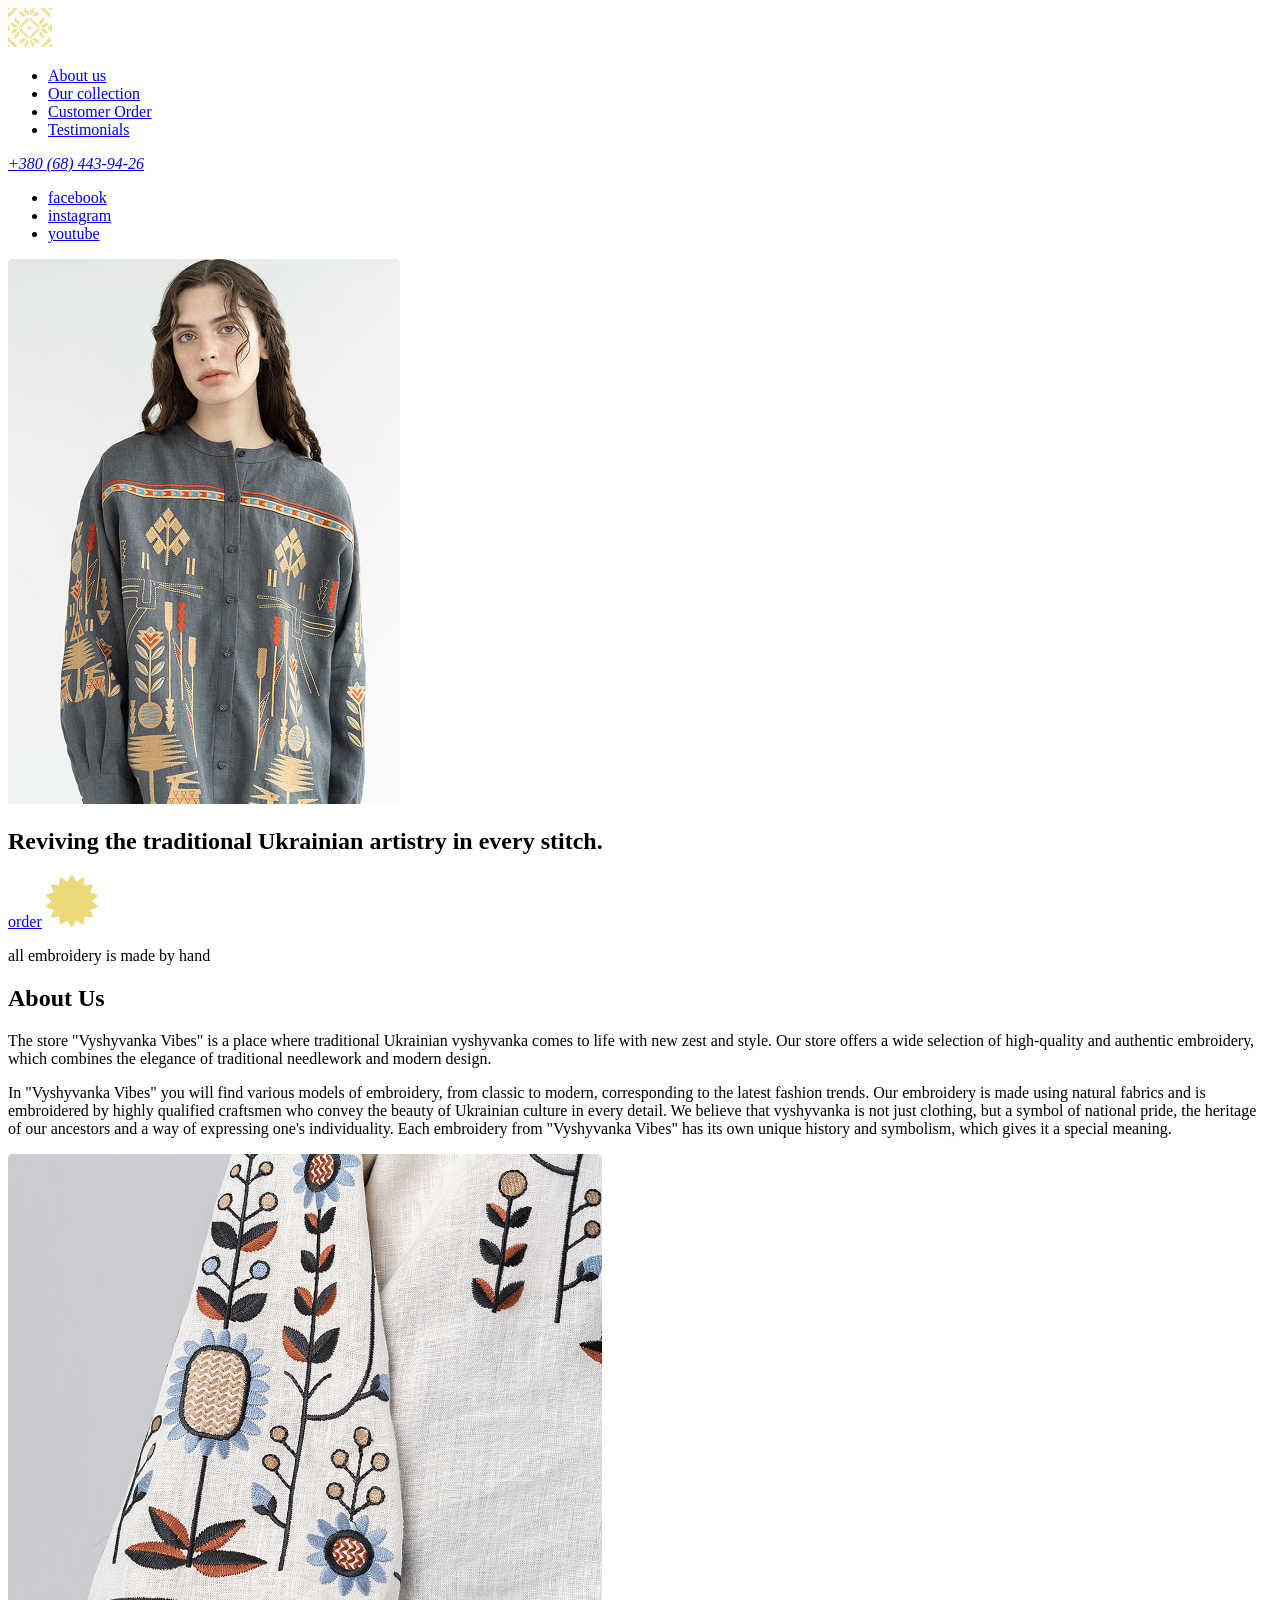
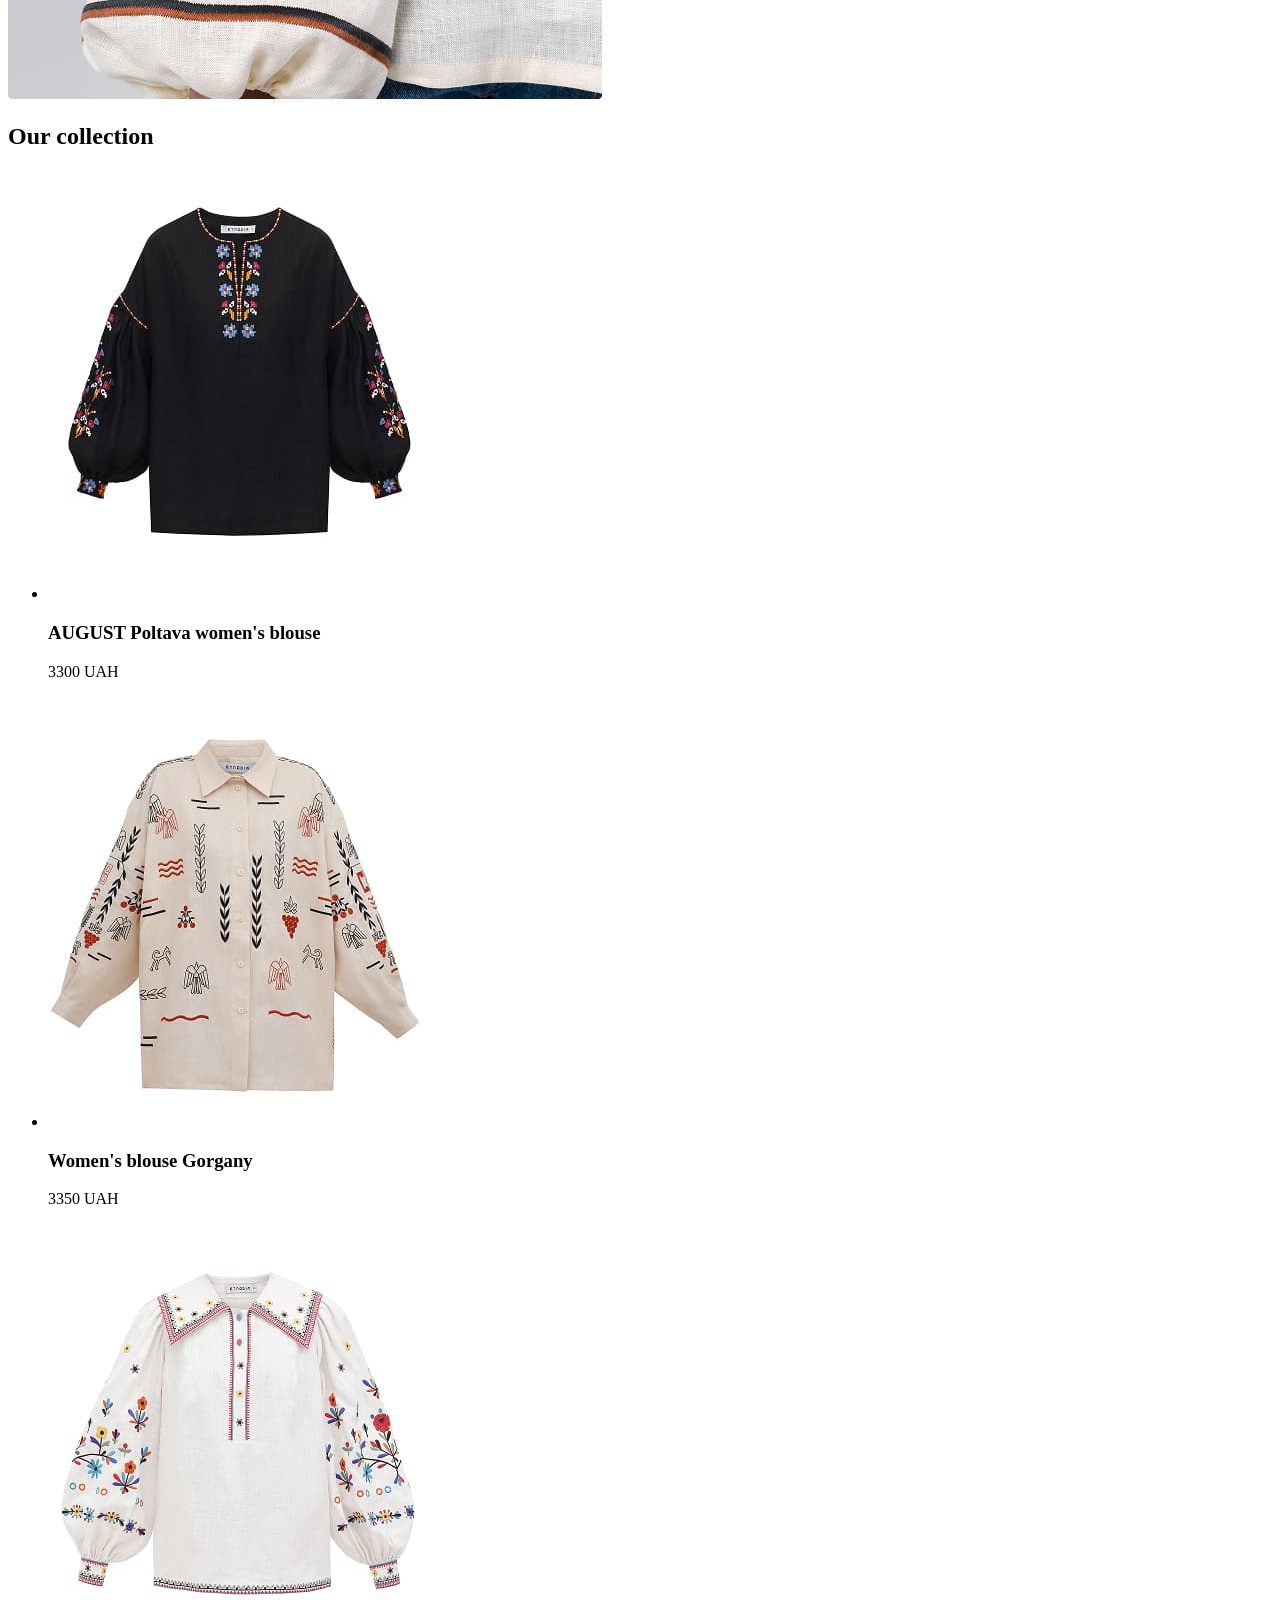
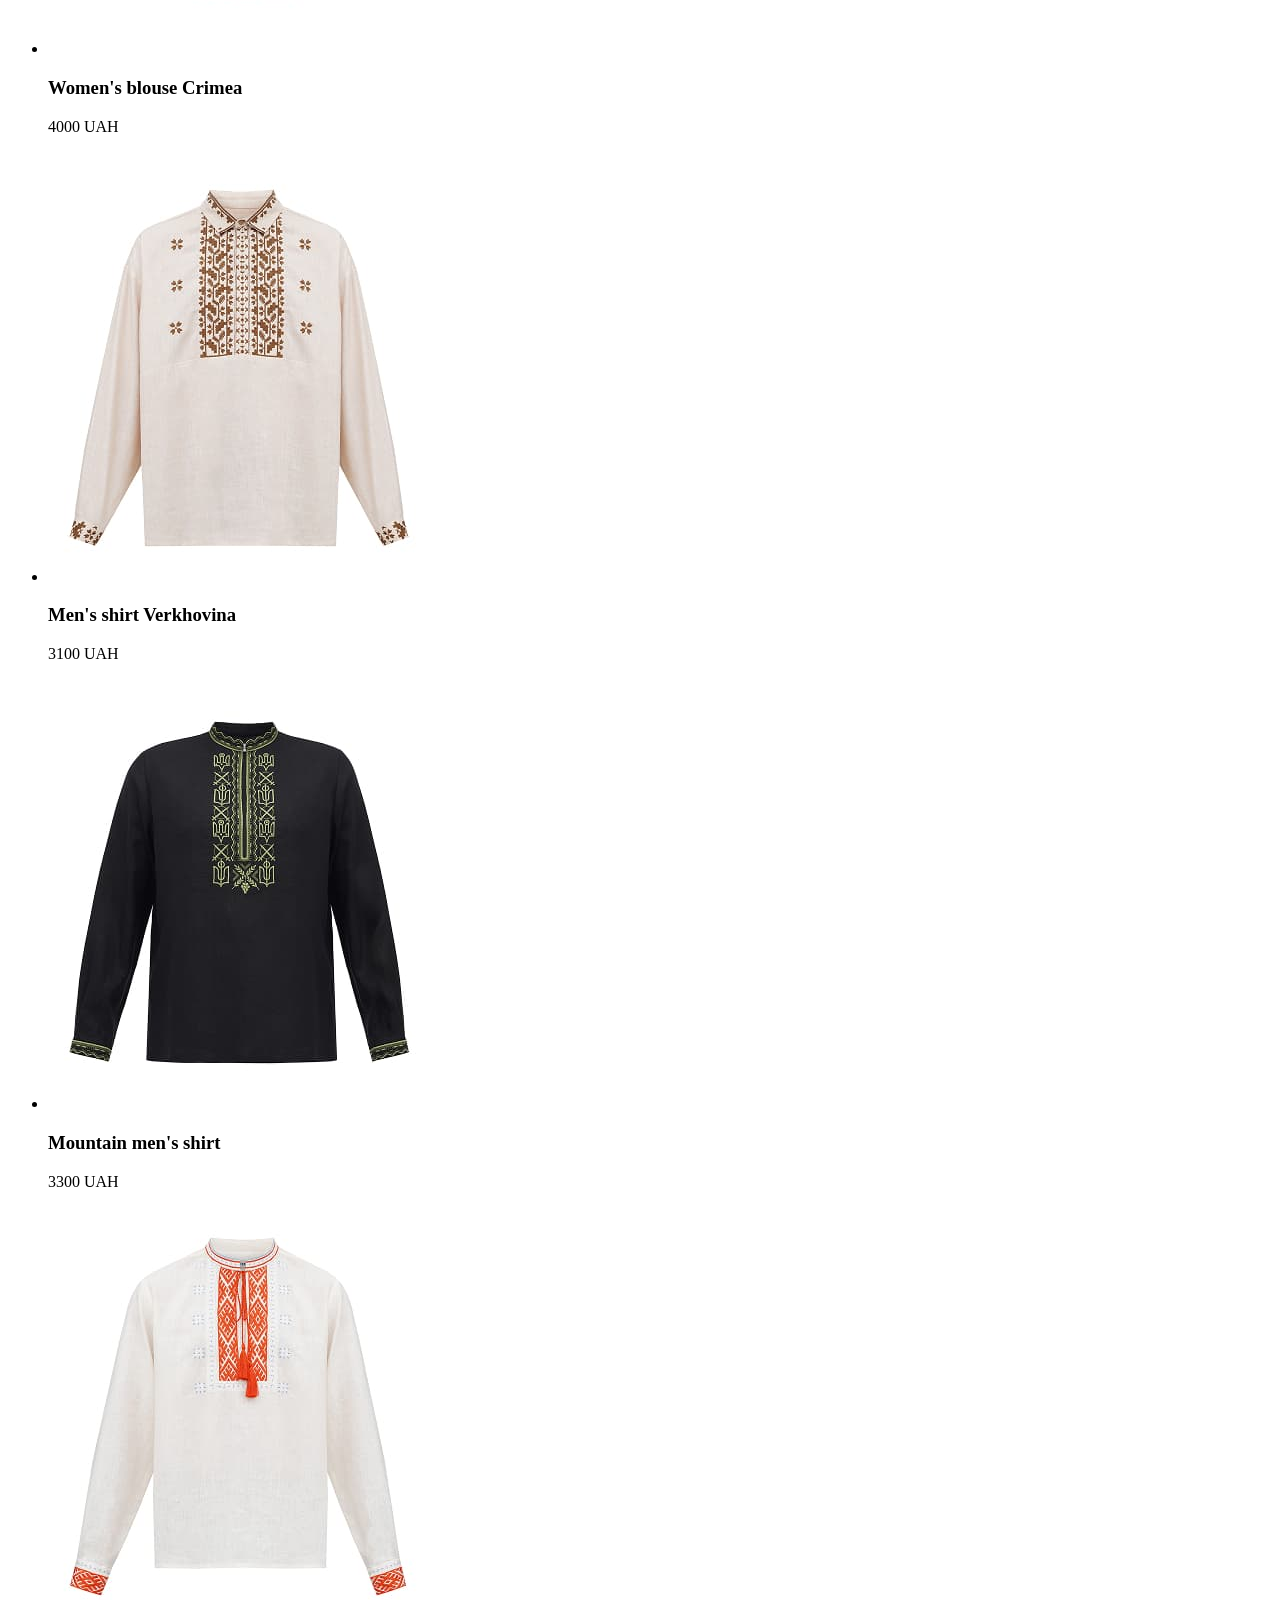
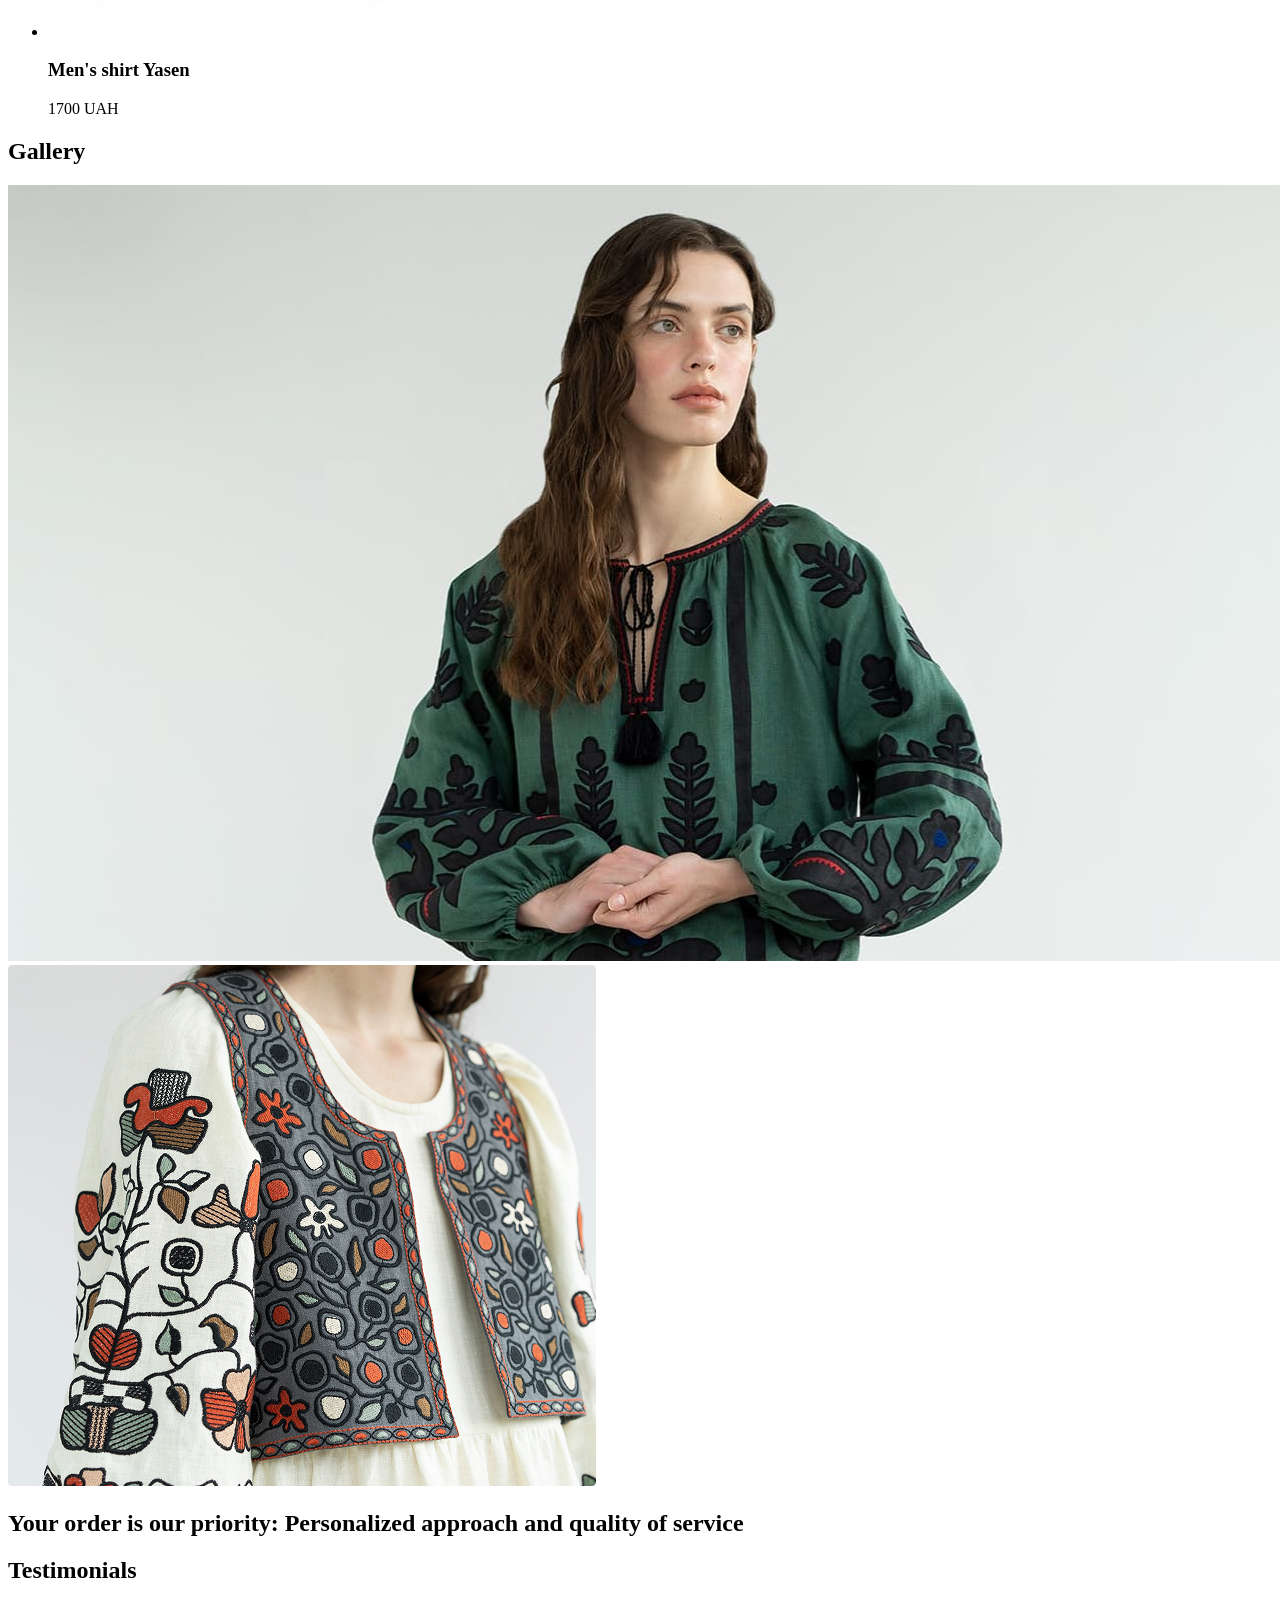
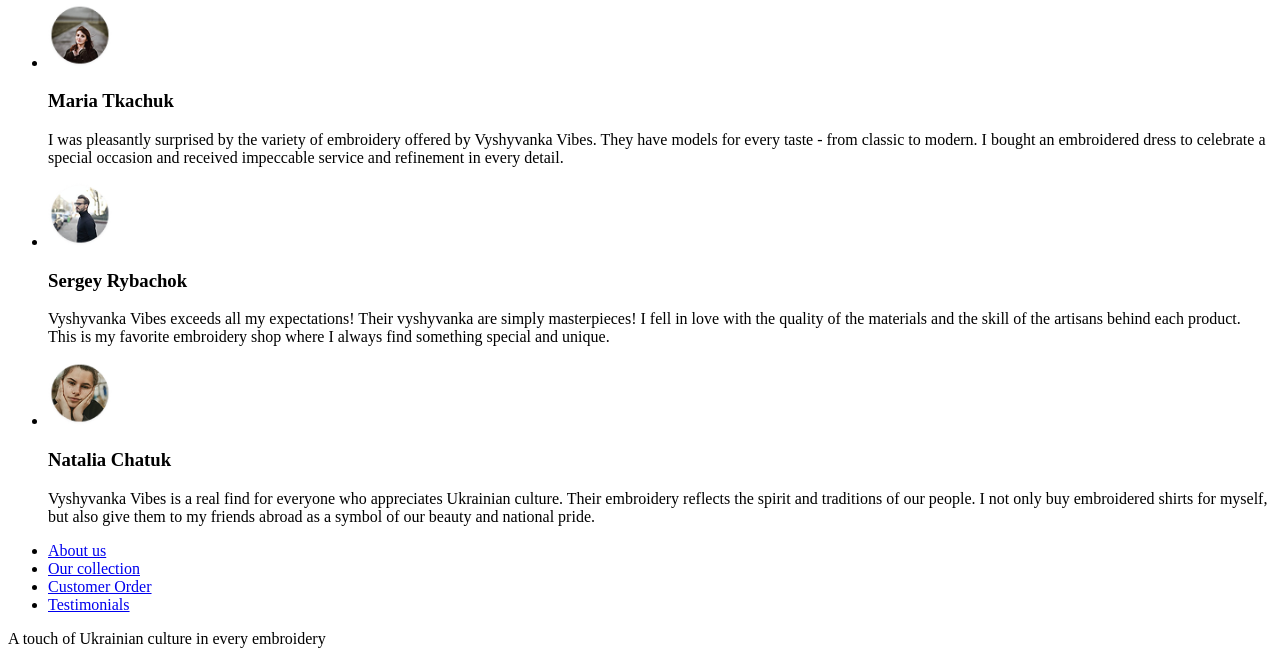
<file: html/module-01/blended-1/index.html>
<!doctype html>
<html lang="en">
  <head>
    <meta charset="UTF-8" />
    <meta name="viewport" content="width=device-width, initial-scale=1.0" />
    <title>VyshyvankaVibes</title>
  </head>
  <body>
    <!-- Headersection -->
    <header>
      <nav>
        <a href="./index.html"
          ><img src="./images/logo.svg " alt="logo" width="44"
        /></a>
        <ul>
          <li><a href="#about">About us</a></li>
          <li><a href="#collection">Our collection </a></li>
          <li><a href="#Order">Customer Order</a></li>
          <li><a href="#Testimonials">Testimonials</a></li>
        </ul>
        <address>
          <a href="tel:+380684439426">+380 (68) 443-94-26</a>
        </address>
        <ul>
          <li>
            <a
              href="https://facebook.com"
              rel="noopener noreferrer"
              target="_blank"
              >facebook</a
            >
          </li>
          <li>
            <a
              href="https://instagram.com"
              rel="noopener noreferrer"
              target="_blank"
              >instagram</a
            >
          </li>
          <li>
            <a
              href="https://youtube.com"
              rel="noopener noreferrer"
              target="_blank"
              >youtube</a
            >
          </li>
        </ul>
      </nav>
    </header>
    <main>
      <!-- Hero Section -->
      <section id="Hero">
        <img src="./images/girl_hero.jpg" alt="Girl" width="392" />
        <h1>
          Reviving the traditional <span>Ukrainian</span> artistry in every
          stitch.
        </h1>
        <a href="#">order</a>
        <img src="./images/hero_star.svg" alt="star" width="52" />
        <p>all embroidery is made by hand</p>
      </section>
      <!-- About section -->
      <section id="about">
        <h2>About Us</h2>
        <p>
          The store "Vyshyvanka Vibes" is a place where traditional Ukrainian
          vyshyvanka comes to life with new zest and style. Our store offers a
          wide selection of high-quality and authentic embroidery, which
          combines the elegance of traditional needlework and modern design.
        </p>
        <p>
          In "Vyshyvanka Vibes" you will find various models of embroidery, from
          classic to modern, corresponding to the latest fashion trends. Our
          embroidery is made using natural fabrics and is embroidered by highly
          qualified craftsmen who convey the beauty of Ukrainian culture in
          every detail. We believe that vyshyvanka is not just clothing, but a
          symbol of national pride, the heritage of our ancestors and a way of
          expressing one's individuality. Each embroidery from "Vyshyvanka
          Vibes" has its own unique history and symbolism, which gives it a
          special meaning.
        </p>
        <img src="./images/girl_and_boy.jpg" alt="girl and boy" width="594" />
      </section>
      <!-- Our collection section -->
      <section id="collection">
        <h2>Our collection</h2>
        <ul>
          <li>
            <img
              src="./images/collection1.jpg"
              alt="AUGUST Poltava"
              width="380"
            />
            <h3>AUGUST Poltava women's blouse</h3>
            <p>3300 UAH</p>
          </li>
          <li>
            <img
              src="./images/collection2.jpg"
              alt="Women's blouse Gorgany"
              width="380"
            />
            <h3>Women's blouse Gorgany</h3>
            <p>3350 UAH</p>
          </li>
          <li>
            <img
              src="./images/collection3.jpg"
              alt="Women's blouse Crimea"
              width="380"
            />
            <h3>Women's blouse Crimea</h3>
            <p>4000 UAH</p>
          </li>
          <li>
            <img
              src="./images/collection4.jpg"
              alt="Men's shirt Verkhovina"
              width="380"
            />
            <h3>Men's shirt Verkhovina</h3>
            <p>3100 UAH</p>
          </li>
          <li>
            <img
              src="./images/collection5.jpg"
              alt="Mountain men's shirt"
              width="380"
            />
            <h3>Mountain men's shirt</h3>
            <p>3300 UAH</p>
          </li>
          <li>
            <img
              src="./images/collection6.jpg"
              alt="Men's shirt Yasen"
              width="380"
            />
            <h3>Men's shirt Yasen</h3>
            <p>1700 UAH</p>
          </li>
        </ul>
      </section>
      <!-- section gallery -->
      <section id="Gallery">
        <h2>Gallery</h2>
        <img
          src="./images/galery.jpg"
          alt="girl-gallery"
          width="1282"
          height="776"
        />
      </section>
      <!-- Order section -->
      <section id="Order">
        <img src="./images/order.jpg" alt="order-girl" />
        <h2>
          <span>Your order</span> is our priority: Personalized approach and
          quality of service
        </h2>
      </section>
      <!-- Testiomonials section -->
      <section id="Testimonials">
        <h2>Testimonials</h2>
        <ul>
          <li>
            <img src="./images/reviews1.png" alt="Maria Tkachuk" width="64" />
            <h3>Maria Tkachuk</h3>
            <p>
              I was pleasantly surprised by the variety of embroidery offered by
              Vyshyvanka Vibes. They have models for every taste - from classic
              to modern. I bought an embroidered dress to celebrate a special
              occasion and received impeccable service and refinement in every
              detail.
            </p>
          </li>
          <li>
            <img src="./images/reviews2.png" alt="Sergey Rybachok" width="64" />
            <h3>Sergey Rybachok</h3>
            <p>
              Vyshyvanka Vibes exceeds all my expectations! Their vyshyvanka are
              simply masterpieces! I fell in love with the quality of the
              materials and the skill of the artisans behind each product. This
              is my favorite embroidery shop where I always find something
              special and unique.
            </p>
          </li>
          <li>
            <img src="./images/reviews3.png" alt="Natalia Chatuk" width="64" />
            <h3>Natalia Chatuk</h3>
            <p>
              Vyshyvanka Vibes is a real find for everyone who appreciates
              Ukrainian culture. Their embroidery reflects the spirit and
              traditions of our people. I not only buy embroidered shirts for
              myself, but also give them to my friends abroad as a symbol of our
              beauty and national pride.
            </p>
          </li>
        </ul>
      </section>
    </main>
    <!-- Footer section -->
    <footer>
      <ul>
        <li><a href="#about">About us</a></li>
        <li><a href="#collection">Our collection </a></li>
        <li><a href="#Order">Customer Order</a></li>
        <li><a href="#Testimonials">Testimonials</a></li>
      </ul>
      <p>A touch of <span>Ukrainian</span> culture in every embroidery</p>
    </footer>
  </body>
</html>
</file>
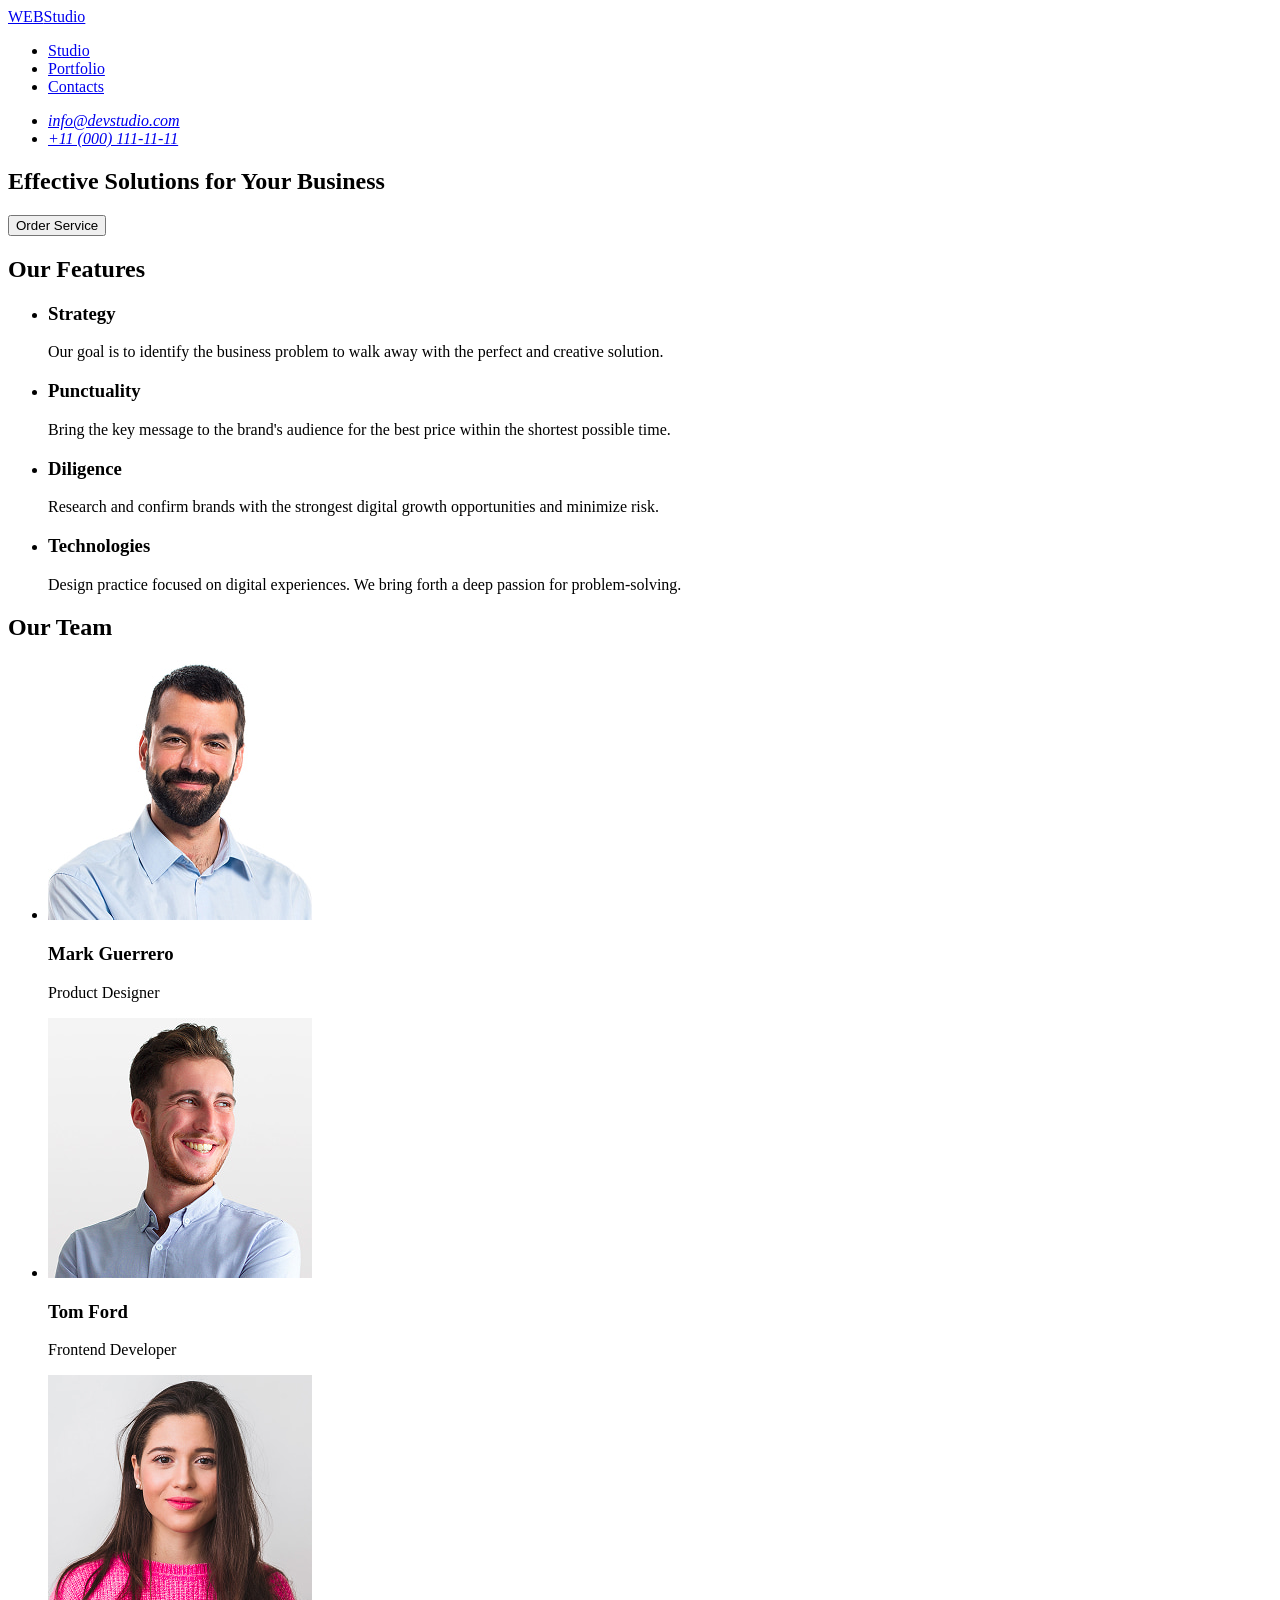
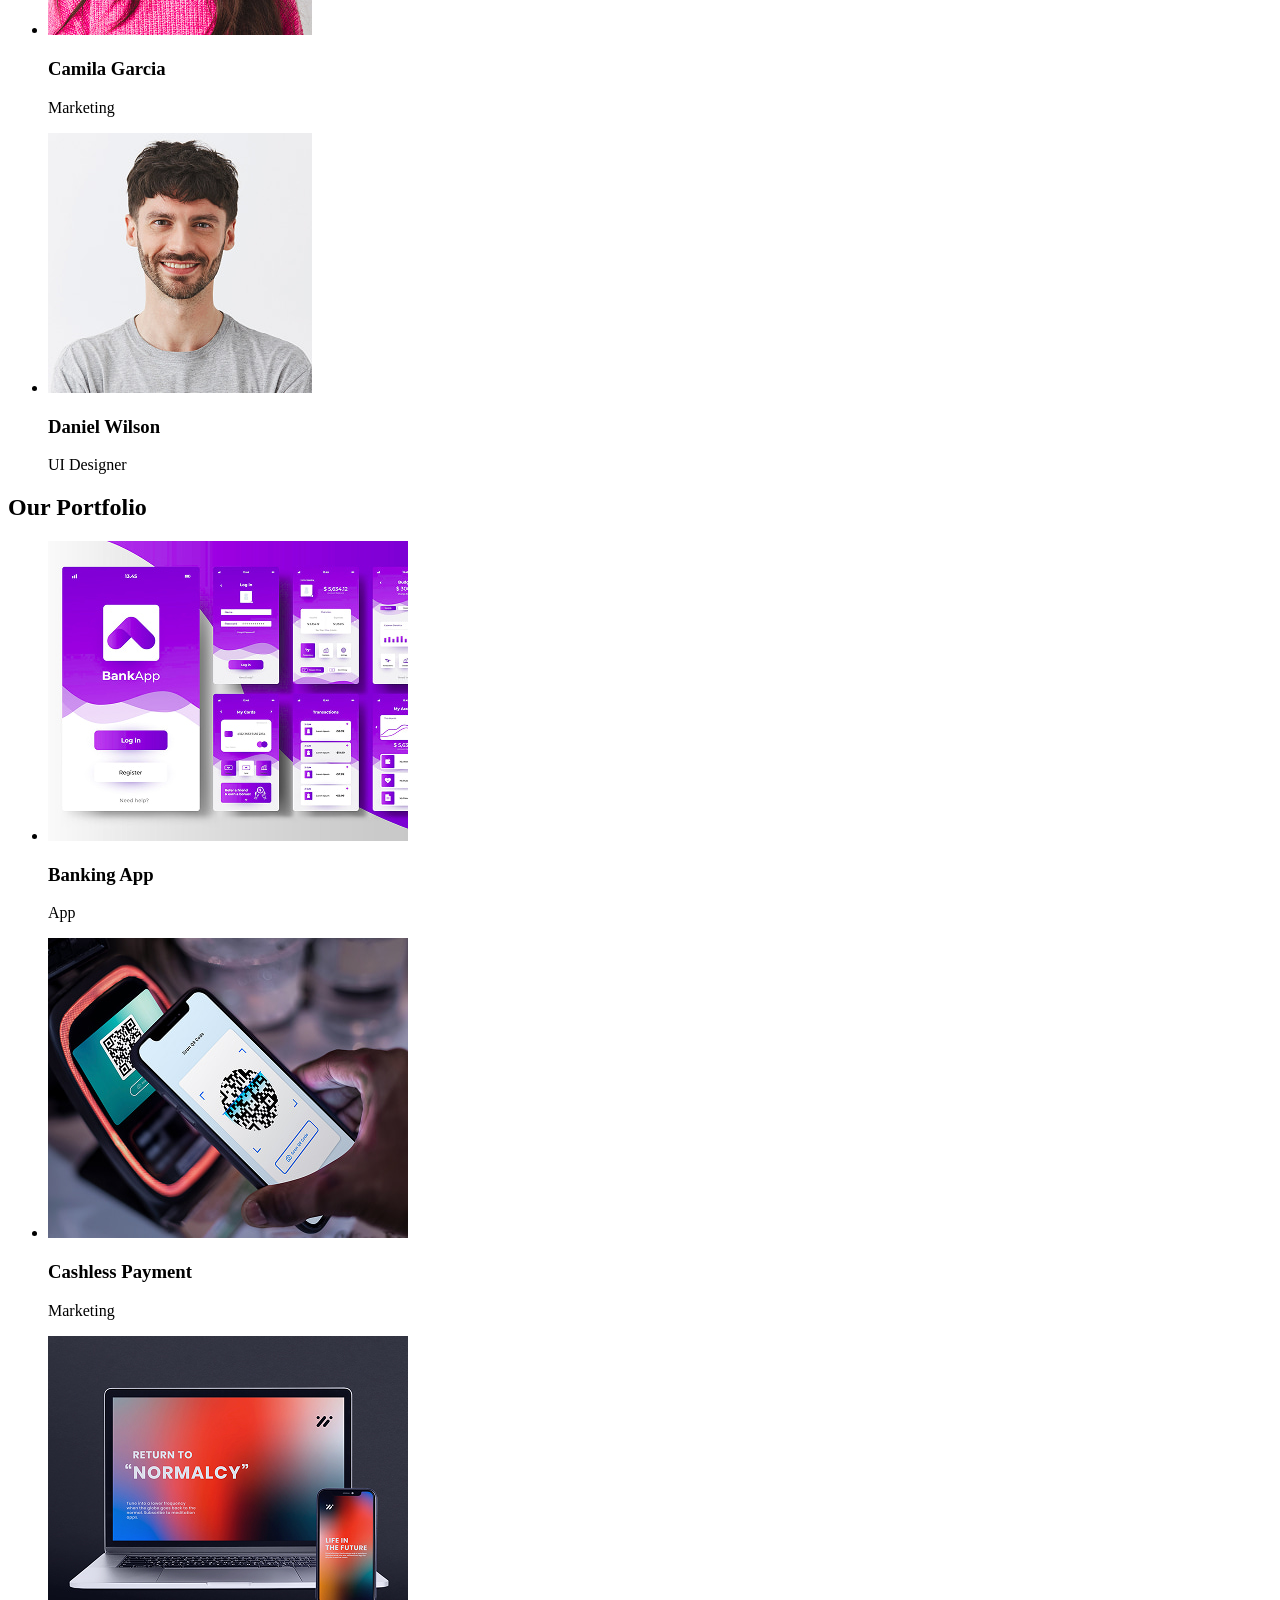
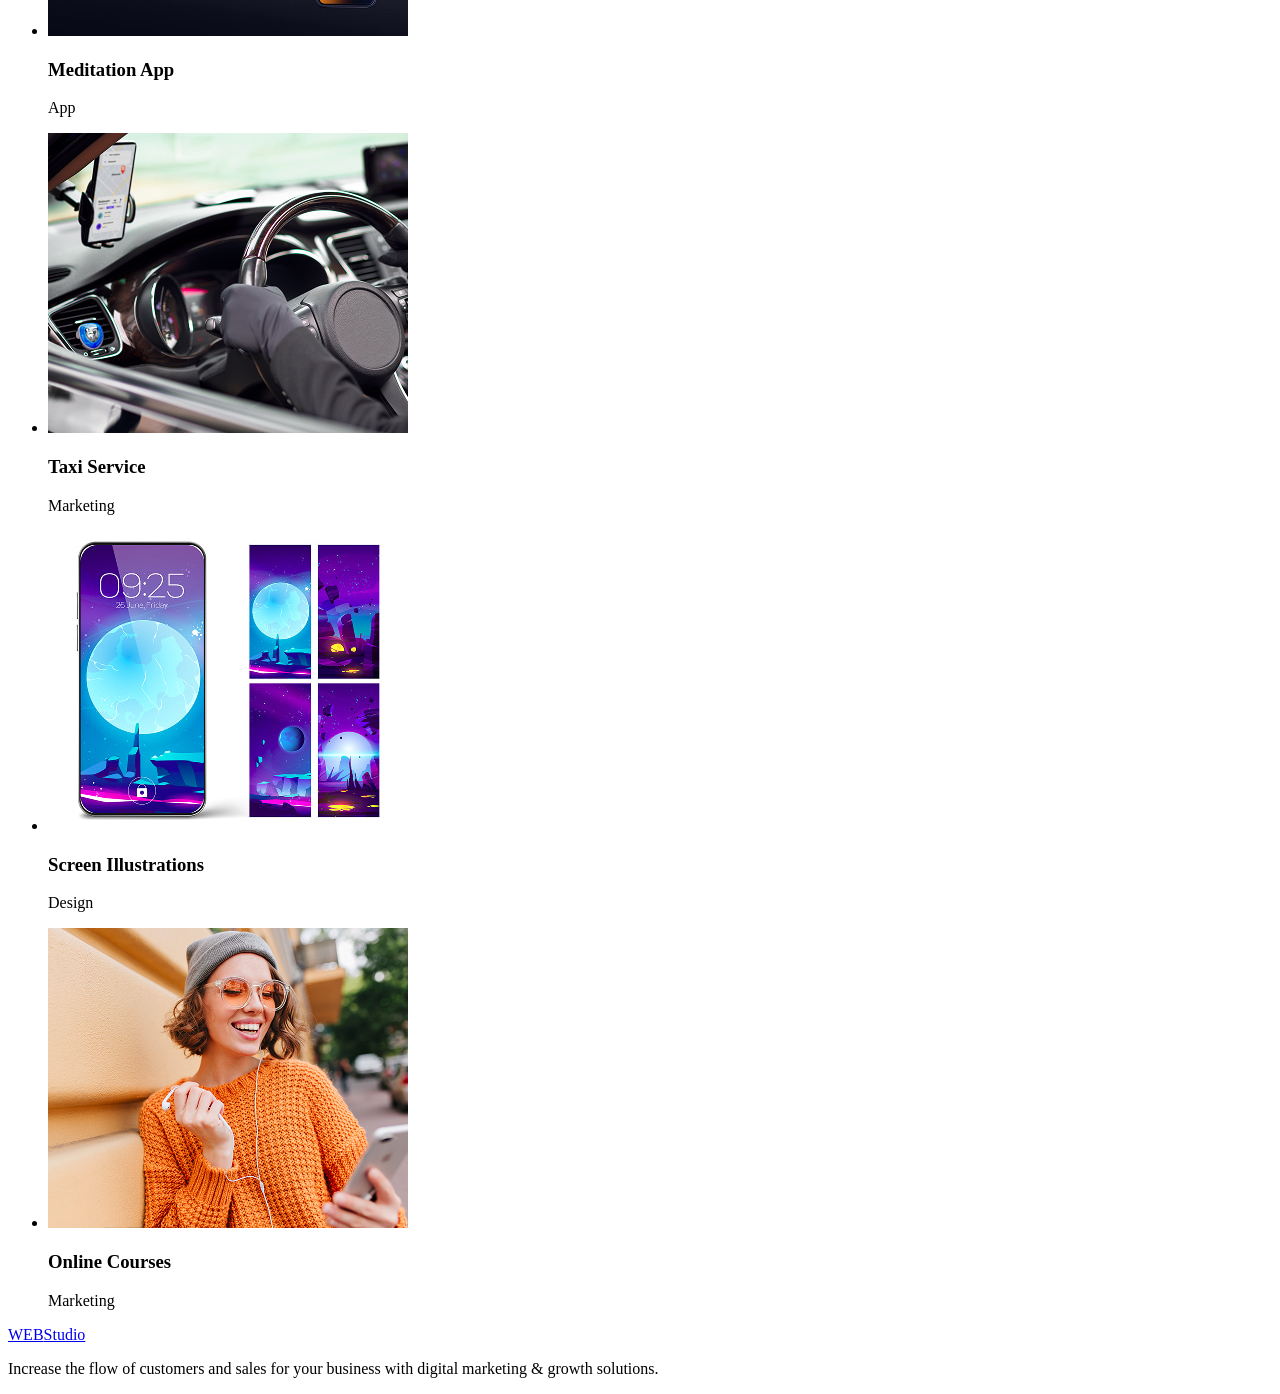
<file: html/module-01/homework1-1/index.html>
<!doctype html>
<html lang="en">
  <head>
    <meta charset="UTF-8" />
    <meta name="viewport" content="width=device-width, initial-scale=1.0" />
    <title>WebStudio</title>
  </head>
  <body>
    <!-- Header section -->
    <header>
      <nav>
        <a href="./index.html">WEB<span>Studio</span></a>
        <ul>
          <li><a href="./index.html">Studio</a></li>
          <li><a href="#Portfolio">Portfolio</a></li>
          <li><a href="#Contacts">Contacts</a></li>
        </ul>
      </nav>
      <address>
        <ul>
          <li><a href="mailto:info@devstudio.com">info@devstudio.com</a></li>
          <li><a href="tel:+110001111111">+11 (000) 111-11-11</a></li>
        </ul>
      </address>
    </header>
    <!-- Main section -->
    <main>
      <!-- Hero section -->
      <section id="Studio">
        <h1>Effective Solutions for Your Business</h1>
        <button type="button">Order Service</button>
      </section>
      <!-- feature section -->
      <section>
        <h2>Our Features</h2>
        <ul>
          <li>
            <h3>Strategy</h3>
            <p>
              Our goal is to identify the business problem to walk away with the
              perfect and creative solution.
            </p>
          </li>
          <li>
            <h3>Punctuality</h3>
            <p>
              Bring the key message to the brand's audience for the best price
              within the shortest possible time.
            </p>
          </li>
          <li>
            <h3>Diligence</h3>
            <p>
              Research and confirm brands with the strongest digital growth
              opportunities and minimize risk.
            </p>
          </li>
          <li>
            <h3>Technologies</h3>
            <p>
              Design practice focused on digital experiences. We bring forth a
              deep passion for problem-solving.
            </p>
          </li>
        </ul>
      </section>
      <!-- Our team section -->
      <section>
        <h2>Our Team</h2>
        <ul>
          <li>
            <img
              src="./images/team/team-card-1.jpg"
              alt="Mark Guerrero"
              width="264"
              height="260"
            />
            <h3>Mark Guerrero</h3>
            <p>Product Designer</p>
          </li>
          <li>
            <img
              src="./images/team/team-card-2.jpg"
              alt="Tom Ford"
              width="264"
              height="260"
            />
            <h3>Tom Ford</h3>
            <p>Frontend Developer</p>
          </li>
          <li>
            <img
              src="./images/team/team-card-3.jpg"
              alt="Camila Garcia"
              width="264"
              height="260"
            />
            <h3>Camila Garcia</h3>
            <p>Marketing</p>
          </li>
          <li>
            <img
              src="./images/team/team-card-4.jpg"
              alt="Daniel Wilson"
              width="264"
              height="260"
            />
            <h3>Daniel Wilson</h3>
            <p>UI Designer</p>
          </li>
        </ul>
      </section>
      <!-- Portfolio section -->
      <section id="Portfolio">
        <h2>Our Portfolio</h2>
        <ul>
          <li>
            <img
              src="./images/portfolio/portfolio-1.jpg"
              alt="Banking App"
              width="360"
              height="300"
            />
            <h3>Banking App</h3>
            <p>App</p>
          </li>
          <li>
            <img
              src="./images/portfolio/portfolio-2.jpg"
              alt="Cashless Payment"
              width="360"
              height="300"
            />
            <h3>Cashless Payment</h3>
            <p>Marketing</p>
          </li>
          <li>
            <img
              src="./images/portfolio/portfolio-3.jpg"
              alt="Meditation App"
              width="360"
              height="300"
            />
            <h3>Meditation App</h3>
            <p>App</p>
          </li>
          <li>
            <img
              src="./images/portfolio/portfolio-4.jpg"
              alt="Taxi Service"
              width="360"
              height="300"
            />
            <h3>Taxi Service</h3>
            <p>Marketing</p>
          </li>
          <li>
            <img
              src="./images/portfolio/portfolio-5.jpg"
              alt="Screen Illustrations"
              width="360"
              height="300"
            />
            <h3>Screen Illustrations</h3>
            <p>Design</p>
          </li>
          <li>
            <img
              src="./images/portfolio/portfolio-6.jpg"
              alt="Online Courses"
              width="360"
              height="300"
            />
            <h3>Online Courses</h3>
            <p>Marketing</p>
          </li>
        </ul>
      </section>
    </main>
    <!-- Footer section -->
    <footer>
      <a href="./index.html">WEB<span>Studio</span></a>
      <p>
        Increase the flow of customers and sales for your business with digital
        marketing & growth solutions.
      </p>
    </footer>
  </body>
</html>
</file>
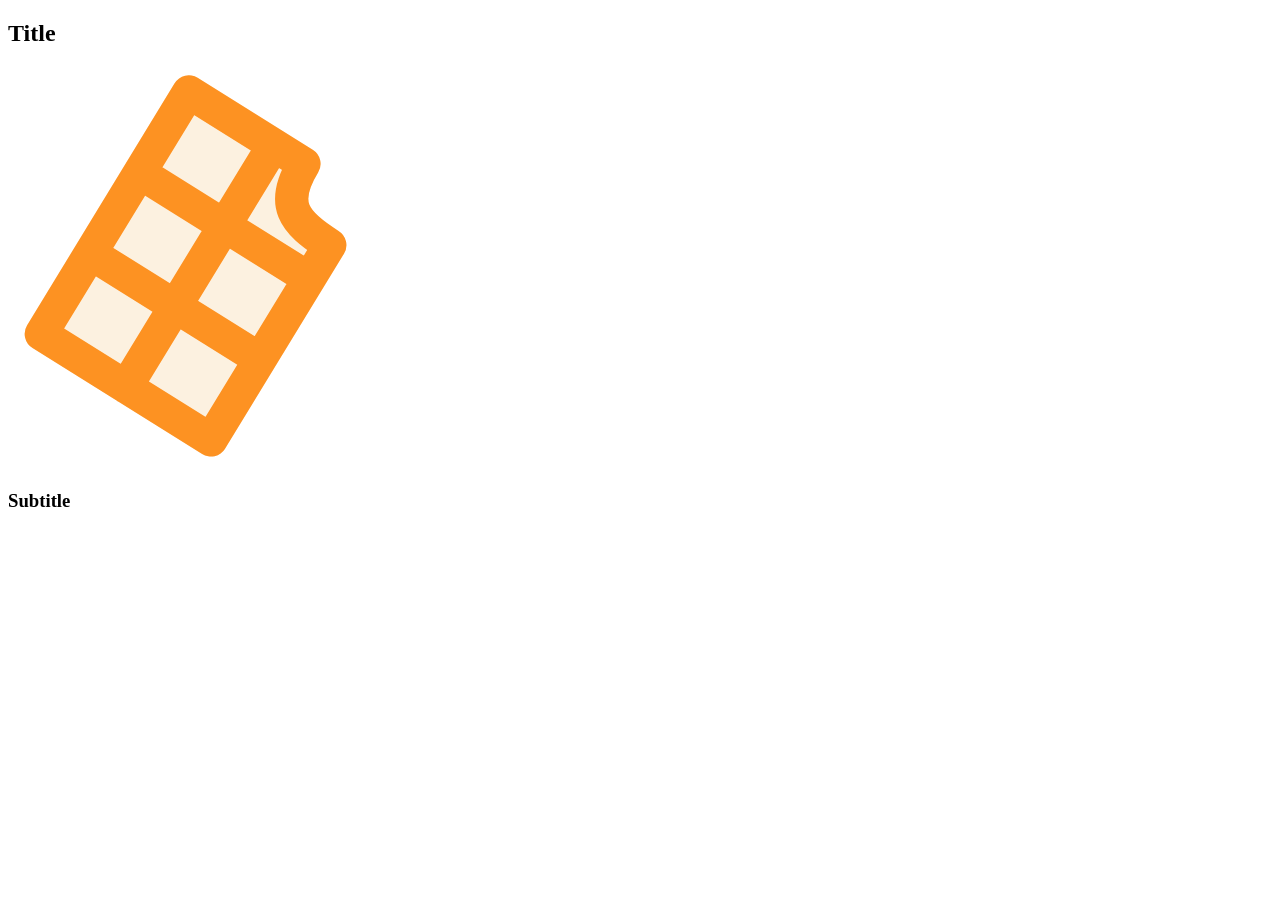
<file: html/module-01/tf-lesson-01/index.html>
<!doctype html>
<html lang="en">
  <head>
    <meta charset="UTF-8" />
    <meta name="viewport" content="width=device-width, initial-scale=1.0" />
    <meta name="keywords" content="dark chocolate milk ..." />
    <meta
      name="description"
      content="Treat yourself or a loved one to our finest ingredients for a moment of pure delight!"
    />
    <title>Simply Chocolate</title>
    <link
      rel="shortcut icon"
      href="./images/favicon.svg"
      type="image/svg+xml"
    />
  </head>
  <body>
    <h2>Title</h2>
    <img src="./images/favicon.svg" alt="" width="400" />
    <h3>Subtitle</h3>
  </body>
</html>
</file>
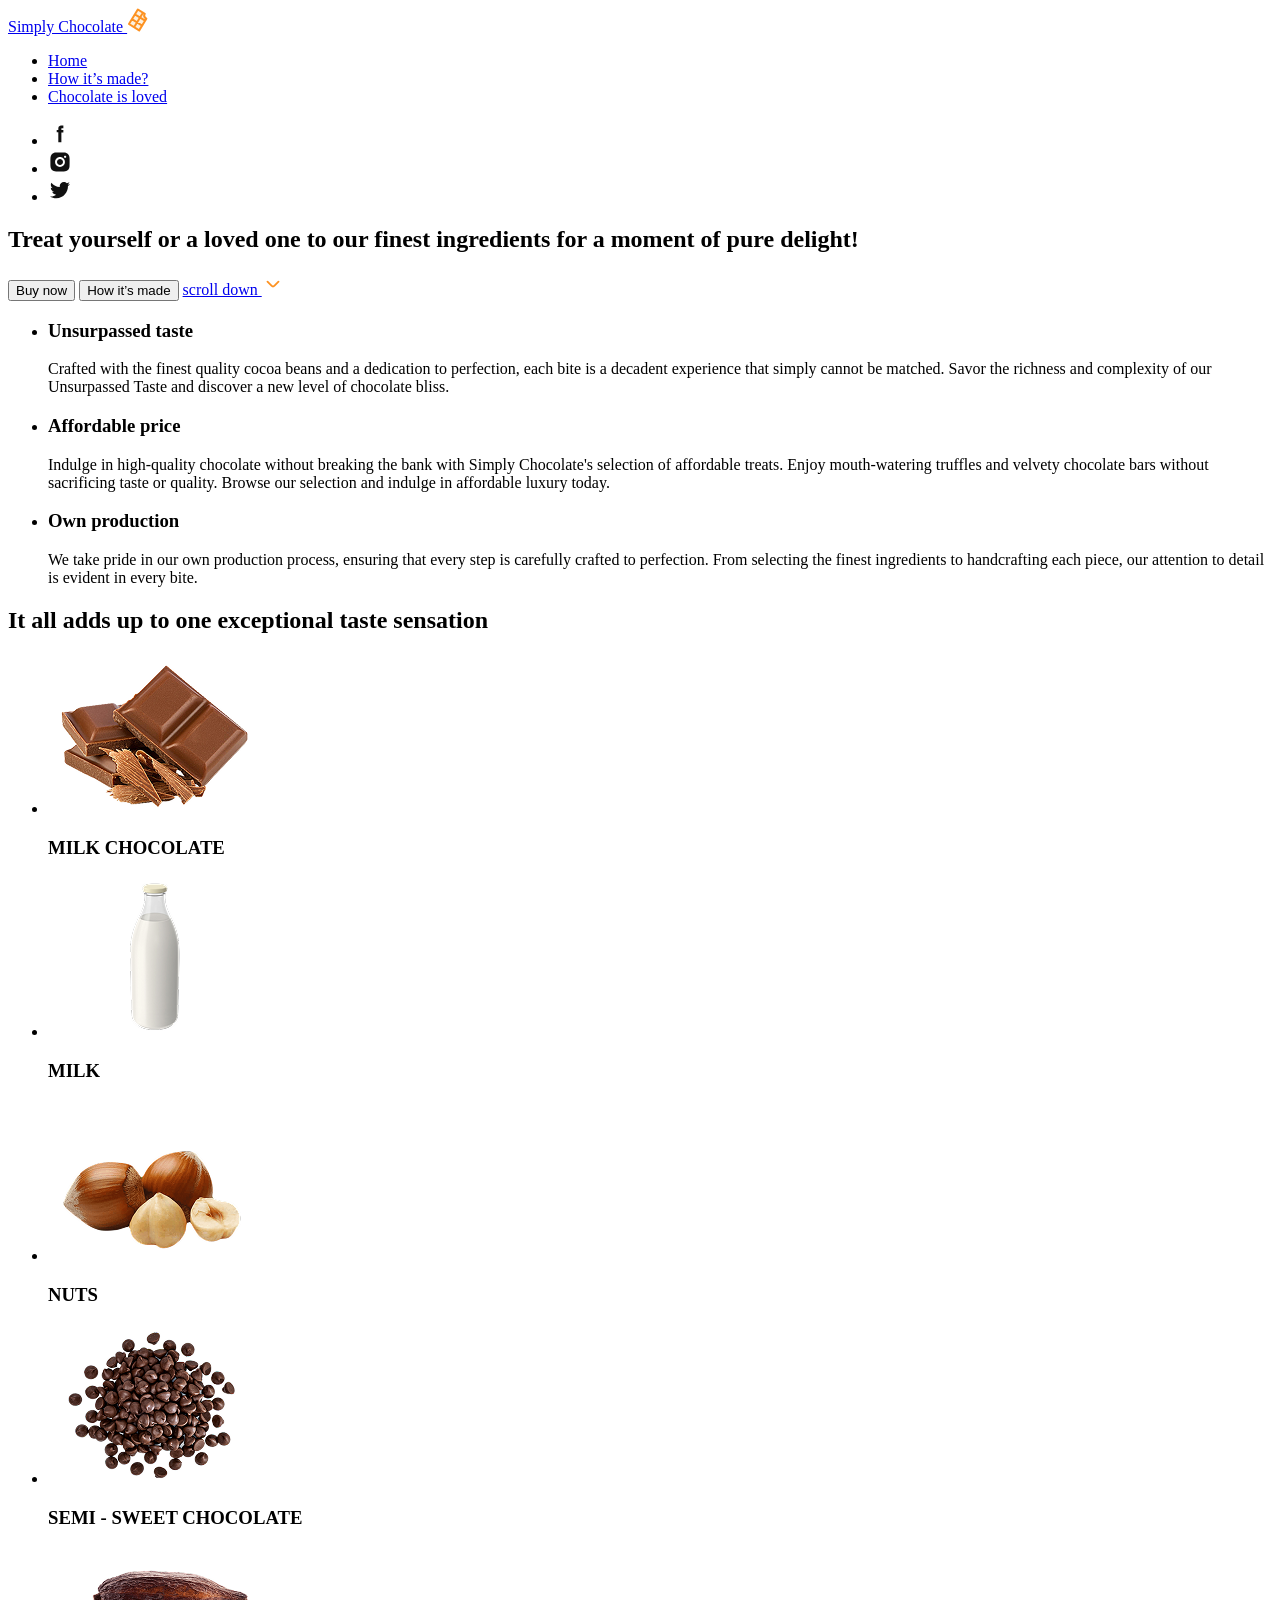
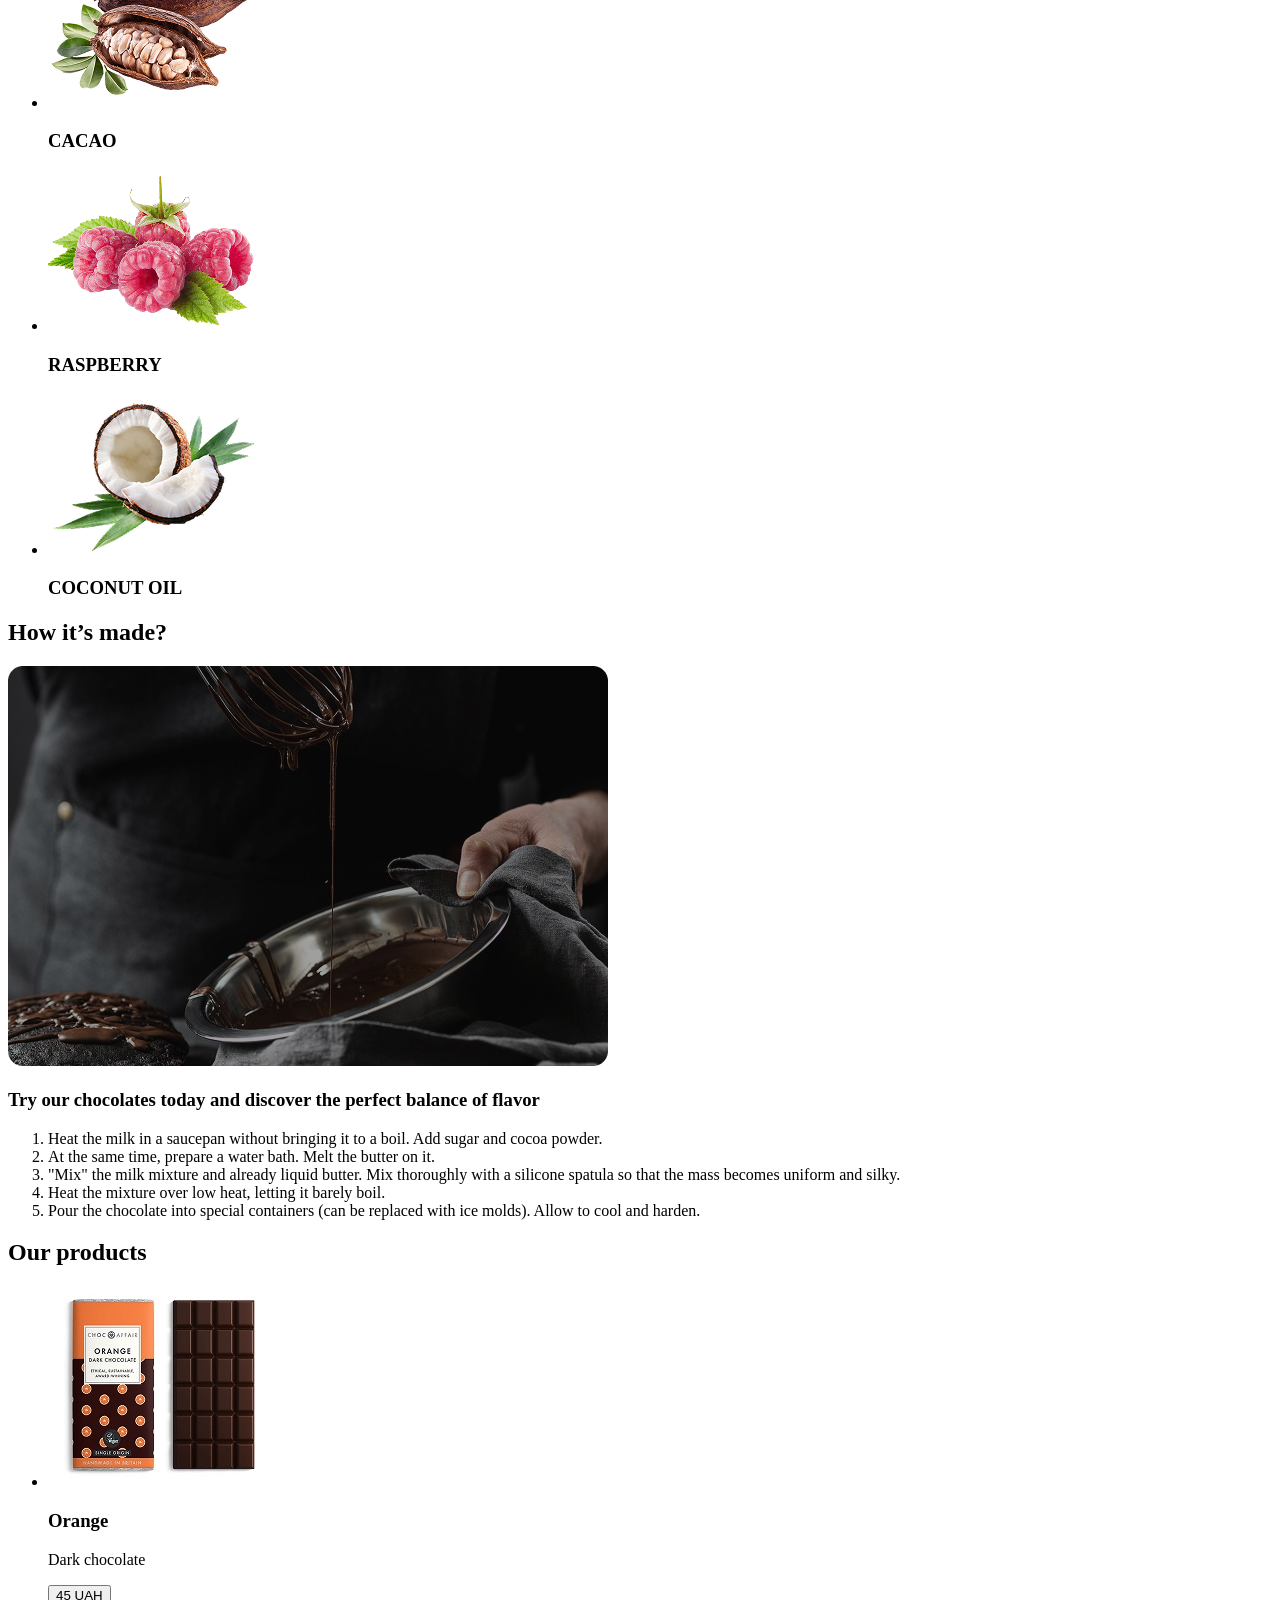
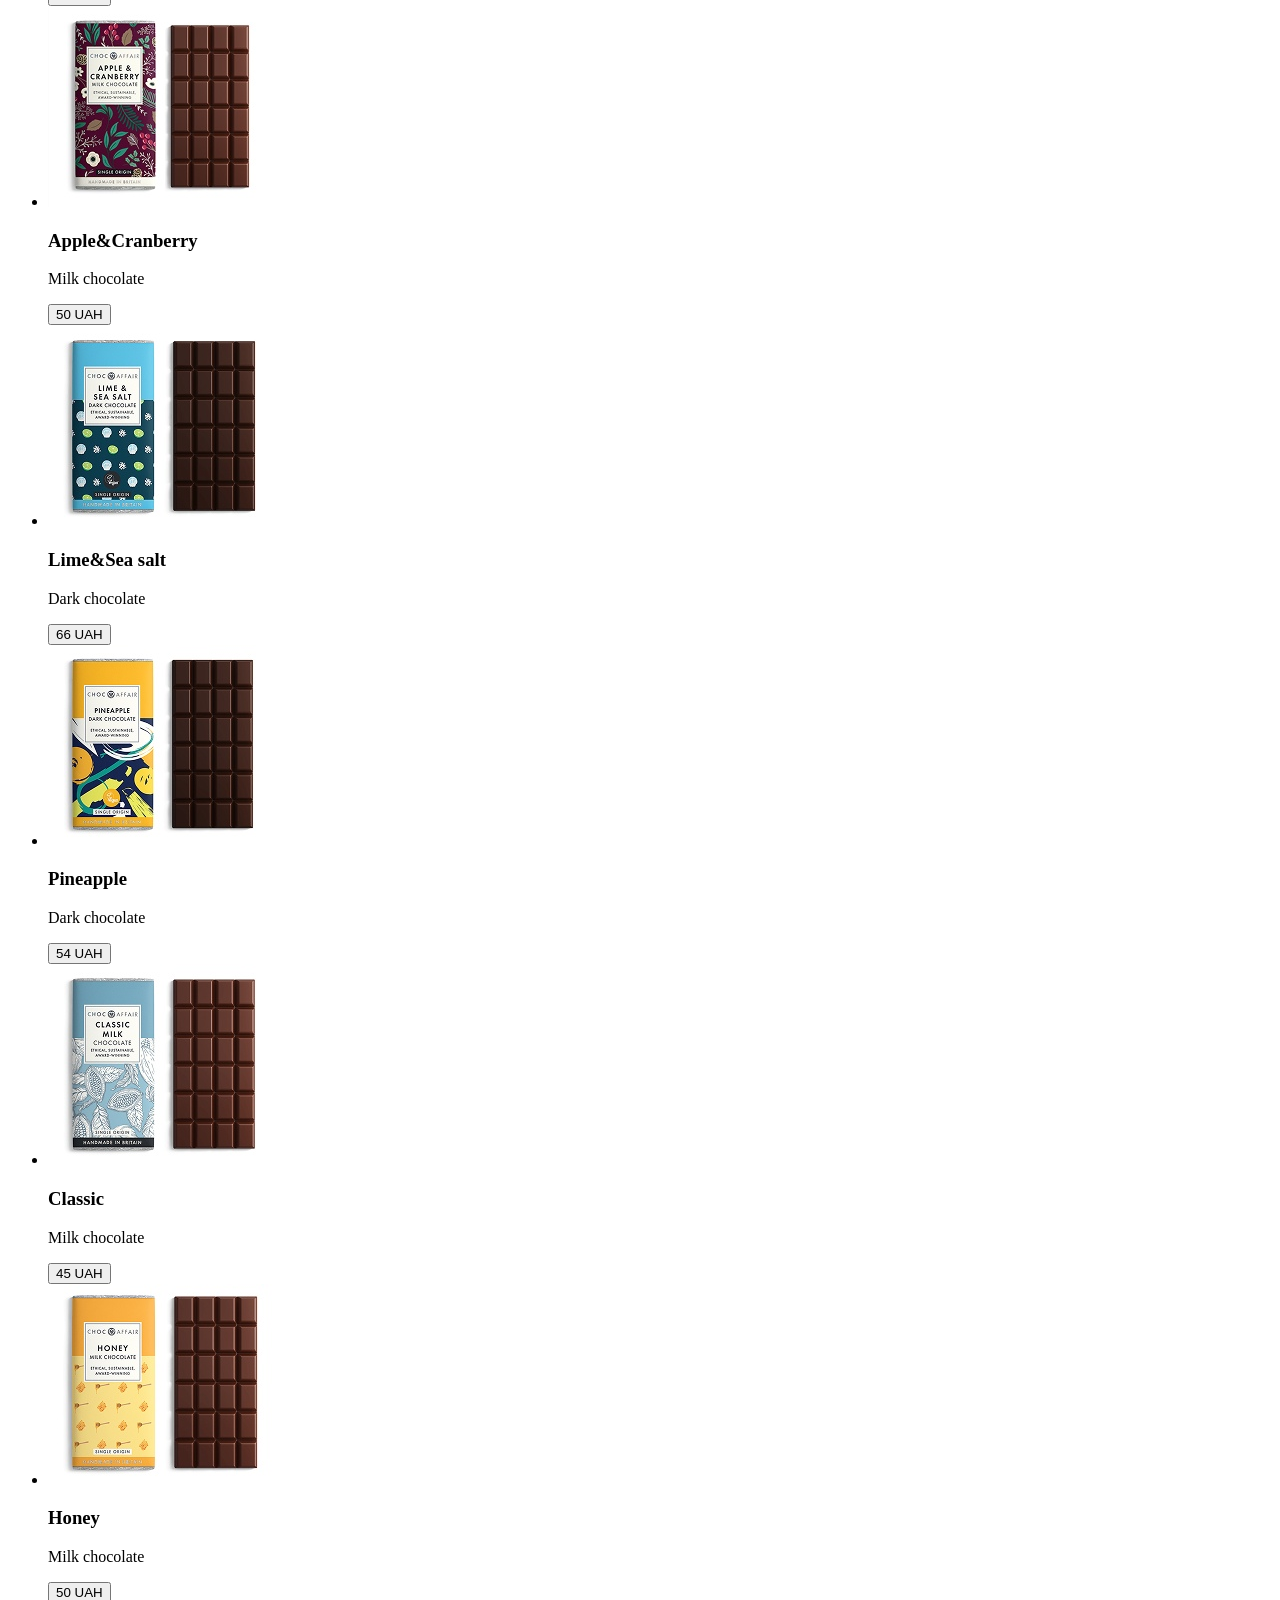
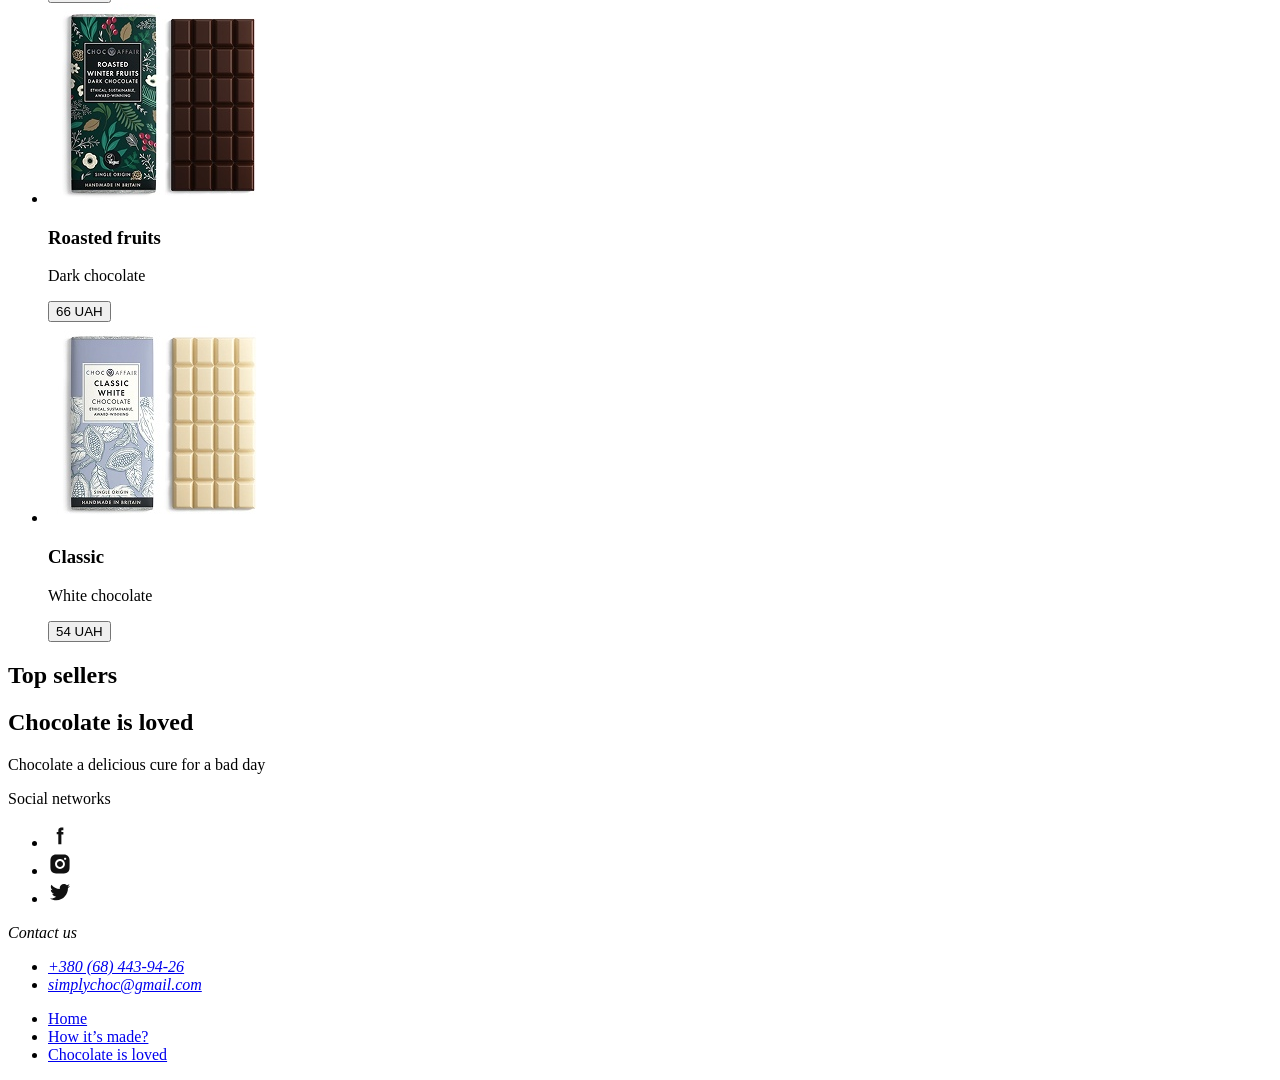
<file: html/module-01/tf-lesson-02/index.html>
<!doctype html>
<html lang="en">
  <head>
    <meta charset="UTF-8" />
    <meta name="viewport" content="width=device-width, initial-scale=1.0" />
    <meta name="keywords" content="dark chocolate milk ..." />
    <meta
      name="description"
      content="Treat yourself or a loved one to our finest ingredients for a moment of pure delight!"
    />
    <title>Simply Chocolate</title>
    <link
      rel="shortcut icon"
      href="./images/favicon.svg"
      type="image/svg+xml"
    />
  </head>
  <body>
    <!-- Header section -->
    <header>
      <nav>
        <a href="./index.html">
          Simply Chocolate
          <img
            src="./images/icons/chocolate.svg"
            alt="Company logo"
            width="24"
            height="24"
          />

          <ul>
            <li>
              <a href="#home">Home</a>
            </li>
            <li>
              <a href="#made">How it’s made?</a>
            </li>
            <li>
              <a href="#reviews">Chocolate is loved</a>
            </li>
          </ul>
        </a>
      </nav>

      <ul>
        <li>
          <a
            href="https://facebook.com"
            target="_blank"
            rel="noopener noreferrer"
            aria-label="Link to Facebook"
          >
            <img
              src="./images/icons/icon-facebook.svg"
              alt="Icon Facebook"
              width="24"
              height="24"
            />
          </a>
        </li>
        <li>
          <a
            href="https://instagram.com"
            target="_blank"
            rel="noopener noreferrer"
            aria-label="Link to Instagram"
          >
            <img
              src="./images/icons/icon-instagram.svg"
              alt="Icon Instagram"
              width="24"
              height="24"
            />
          </a>
        </li>
        <li>
          <a
            href="https://twitter.com"
            target="_blank"
            rel="noopener noreferrer"
            aria-label="Link to Twitter"
          >
            <img
              src="./images/icons/icon-twitter.svg"
              alt="Icon Twitter"
              width="24"
              height="24"
            />
          </a>
        </li>
      </ul>
    </header>
    <!-- Main section -->
    <main>
      <!-- Hero section -->
      <section id="home">
        <h1>
          Treat yourself or a loved one to our finest ingredients for a moment
          of pure delight!
        </h1>

        <button type="button">Buy now</button>
        <button type="button">How it’s made</button>

        <a href="#benefits">
          scroll down
          <img
            src="./images/icons/arrow-down.svg"
            alt="Arrow down"
            width="22"
            height="22"
          />
        </a>
      </section>

      <!-- Benefits section -->
      <section id="benefits">
        <h2 hidden>Simply chocolate benefits</h2>

        <ul>
          <li>
            <h3>Unsurpassed taste</h3>
            <p>
              Crafted with the finest quality cocoa beans and a dedication to
              perfection, each bite is a decadent experience that simply cannot
              be matched. Savor the richness and complexity of our Unsurpassed
              Taste and discover a new level of chocolate bliss.
            </p>
          </li>
          <li>
            <h3>Affordable price</h3>
            <p>
              Indulge in high-quality chocolate without breaking the bank with
              Simply Chocolate's selection of affordable treats. Enjoy
              mouth-watering truffles and velvety chocolate bars without
              sacrificing taste or quality. Browse our selection and indulge in
              affordable luxury today.
            </p>
          </li>
          <li>
            <h3>Own production</h3>
            <p>
              We take pride in our own production process, ensuring that every
              step is carefully crafted to perfection. From selecting the finest
              ingredients to handcrafting each piece, our attention to detail is
              evident in every bite.
            </p>
          </li>
        </ul>
      </section>

      <!-- Ingredients section -->
      <section>
        <h2>It all adds up to one exceptional <span>taste</span> sensation</h2>

        <ul>
          <li>
            <img
              src="./images/ingredients/img-1.png"
              alt="MILK CHOCOLATE"
              width="214"
              height="160"
            />
            <h3>MILK CHOCOLATE</h3>
          </li>
          <li>
            <img
              src="./images/ingredients/img-2.png"
              alt="MILK"
              width="214"
              height="160"
            />
            <h3>MILK</h3>
          </li>
          <li>
            <img
              src="./images/ingredients/img-3.png"
              alt="NUTS"
              width="214"
              height="160"
            />
            <h3>NUTS</h3>
          </li>
          <li>
            <img
              src="./images/ingredients/img-4.png"
              alt="SEMI - SWEET CHOCOLATE"
              width="214"
              height="160"
            />
            <h3>SEMI - SWEET CHOCOLATE</h3>
          </li>
          <li>
            <img
              src="./images/ingredients/img-5.png"
              alt="CACAO"
              width="214"
              height="160"
            />
            <h3>CACAO</h3>
          </li>
          <li>
            <img
              src="./images/ingredients/img-6.png"
              alt="RASPBERRY"
              width="214"
              height="160"
            />
            <h3>RASPBERRY</h3>
          </li>
          <li>
            <img
              src="./images/ingredients/img-7.png"
              alt="COCONUT OIL"
              width="214"
              height="160"
            />
            <h3>COCONUT OIL</h3>
          </li>
        </ul>
      </section>

      <!-- Made section -->
      <section id="made">
        <h2>How it’s <span>made</span>?</h2>
        <img
          src="./images/made/image.jpg"
          alt="Chocolate cooking"
          width="600"
          height="400"
        />

        <h3>
          Try our chocolates today and discover the perfect balance of flavor
        </h3>

        <ol>
          <li>
            Heat the milk in a saucepan without bringing it to a boil. Add sugar
            and cocoa powder.
          </li>
          <li>
            At the same time, prepare a water bath. Melt the butter on it.
          </li>
          <li>
            "Mix" the milk mixture and already liquid butter. Mix thoroughly
            with a silicone spatula so that the mass becomes uniform and silky.
          </li>
          <li>Heat the mixture over low heat, letting it barely boil.</li>
          <li>
            Pour the chocolate into special containers (can be replaced with ice
            molds). Allow to cool and harden.
          </li>
        </ol>
      </section>

      <!-- Products section -->
      <section>
        <h2>Our <span>products</span></h2>
        <ul>
          <li>
            <img
              src="./images/products/img-1.jpg"
              alt=""
              width="230"
              height="201"
            />
            <h3>Orange</h3>
            <p>Dark chocolate</p>
            <button type="button">45 UAH</button>
          </li>
          <li>
            <img
              src="./images/products/img-2.jpg"
              alt=""
              width="230"
              height="201"
            />
            <h3>Apple&Cranberry</h3>
            <p>Milk chocolate</p>
            <button type="button">50 UAH</button>
          </li>
          <li>
            <img
              src="./images/products/img-3.jpg"
              alt=""
              width="230"
              height="201"
            />
            <h3>Lime&Sea salt</h3>
            <p>Dark chocolate</p>
            <button type="button">66 UAH</button>
          </li>
          <li>
            <img
              src="./images/products/img-4.jpg"
              alt=""
              width="230"
              height="201"
            />
            <h3>Pineapple</h3>
            <p>Dark chocolate</p>
            <button type="button">54 UAH</button>
          </li>
          <li>
            <img
              src="./images/products/img-5.jpg"
              alt=""
              width="230"
              height="201"
            />
            <h3>Classic</h3>
            <p>Milk chocolate</p>
            <button type="button">45 UAH</button>
          </li>
          <li>
            <img
              src="./images/products/img-6.jpg"
              alt=""
              width="230"
              height="201"
            />
            <h3>Honey</h3>
            <p>Milk chocolate</p>
            <button type="button">50 UAH</button>
          </li>
          <li>
            <img
              src="./images/products/img-7.jpg"
              alt=""
              width="230"
              height="201"
            />
            <h3>Roasted fruits</h3>
            <p>Dark chocolate</p>
            <button type="button">66 UAH</button>
          </li>
          <li>
            <img
              src="./images/products/img-8.jpg"
              alt=""
              width="230"
              height="201"
            />
            <h3>Classic</h3>
            <p>White chocolate</p>
            <button type="button">54 UAH</button>
          </li>
        </ul>
      </section>

      <!-- Bestsellers section -->
      <section>
        <h2>Top sellers</h2>
      </section>

      <!-- Reviews section -->
      <section id="reviews">
        <h2>Chocolate is loved</h2>
      </section>
    </main>
    <!-- Footer section -->
    <footer>
      <p><span>Chocolate</span> a delicious cure for a bad day</p>

      <p>Social networks</p>
      <ul>
        <li>
          <a
            href="https://facebook.com"
            target="_blank"
            rel="noopener noreferrer"
            aria-label="Link to Facebook"
          >
            <img
              src="./images/icons/icon-facebook.svg"
              alt="Icon Facebook"
              width="24"
              height="24"
            />
          </a>
        </li>
        <li>
          <a
            href="https://instagram.com"
            target="_blank"
            rel="noopener noreferrer"
            aria-label="Link to Instagram"
          >
            <img
              src="./images/icons/icon-instagram.svg"
              alt="Icon Instagram"
              width="24"
              height="24"
            />
          </a>
        </li>
        <li>
          <a
            href="https://twitter.com"
            target="_blank"
            rel="noopener noreferrer"
            aria-label="Link to Twitter"
          >
            <img
              src="./images/icons/icon-twitter.svg"
              alt="Icon Twitter"
              width="24"
              height="24"
            />
          </a>
        </li>
      </ul>
      <address>
        <p>Contact us</p>
        <ul>
          <li>
            <a href="tel:+380684439426">+380 (68) 443-94-26</a>
          </li>
          <li>
            <a href="mailto:simplychoc@gmail.com">simplychoc@gmail.com</a>
          </li>
        </ul>
      </address>

      <ul>
        <li>
          <a href="#home">Home</a>
        </li>
        <li>
          <a href="#made">How it’s made?</a>
        </li>
        <li>
          <a href="#reviews">Chocolate is loved</a>
        </li>
      </ul>
    </footer>
  </body>
</html>
</file>
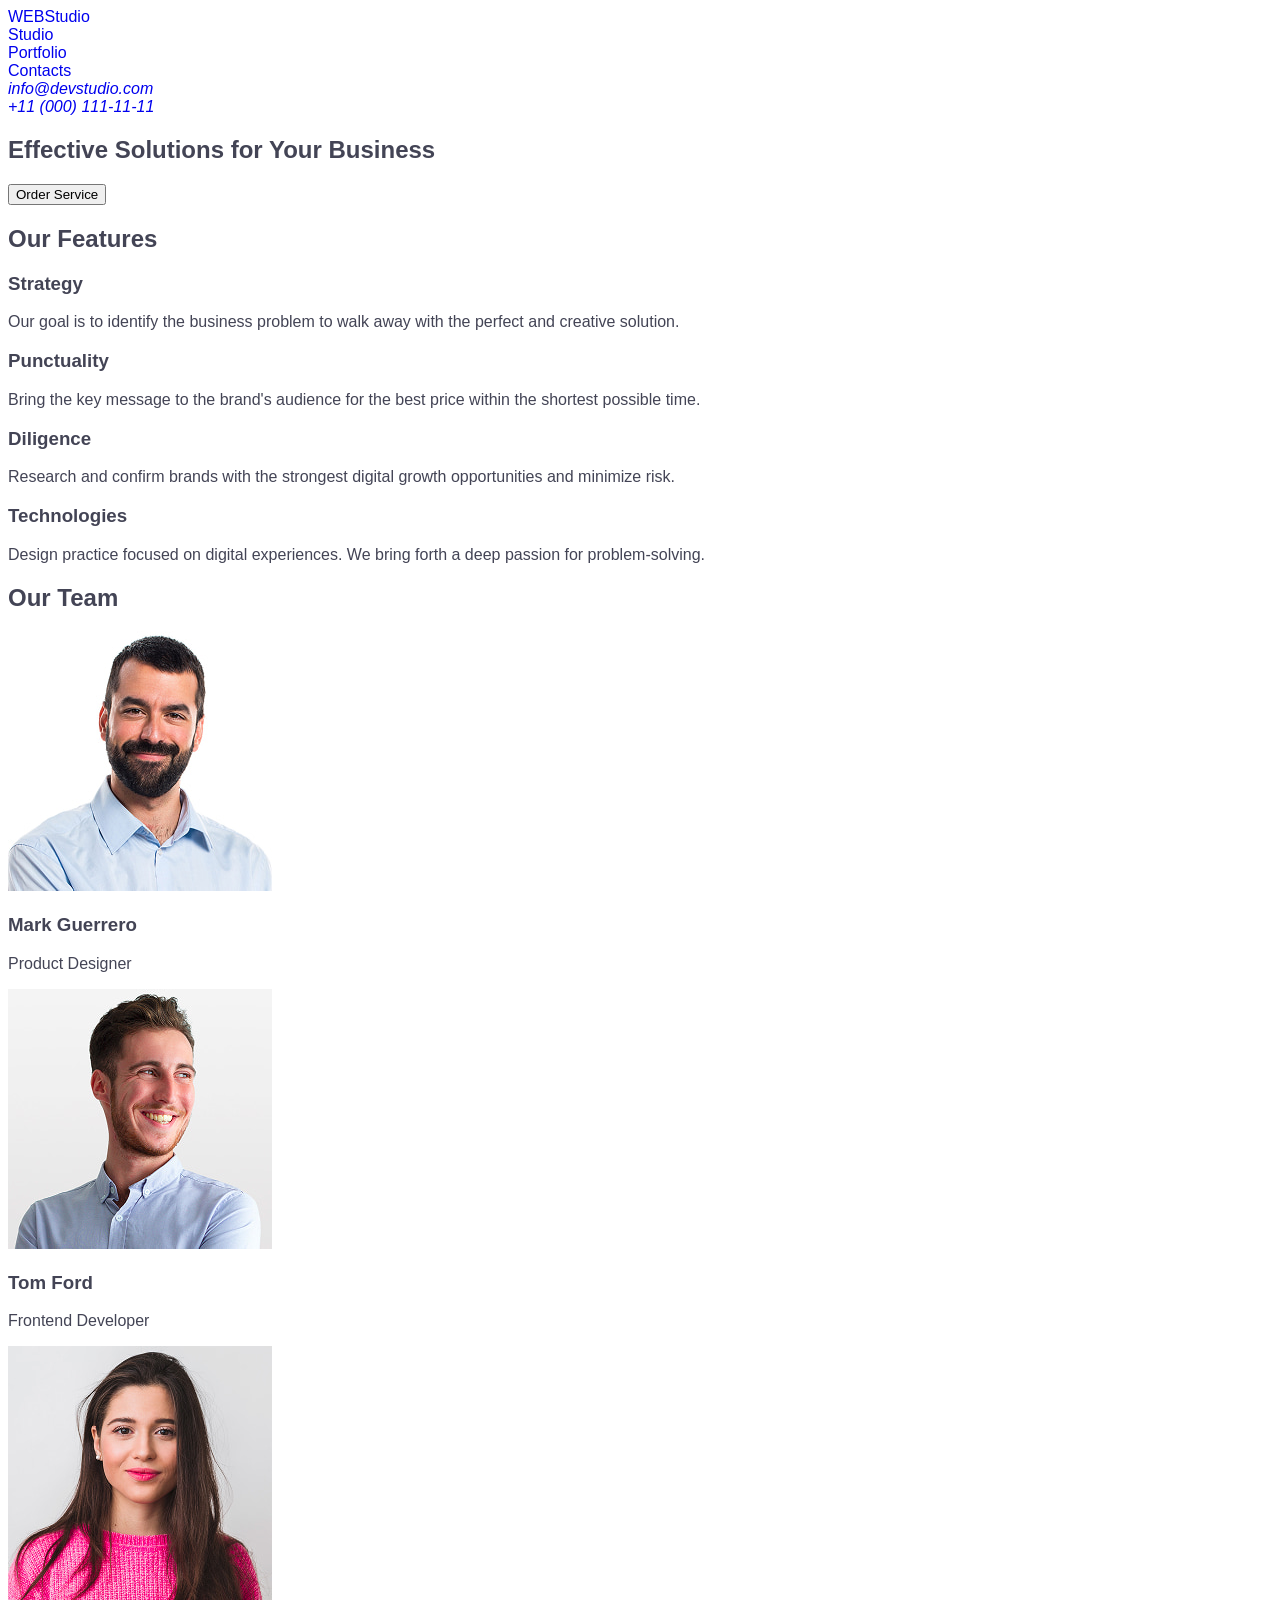
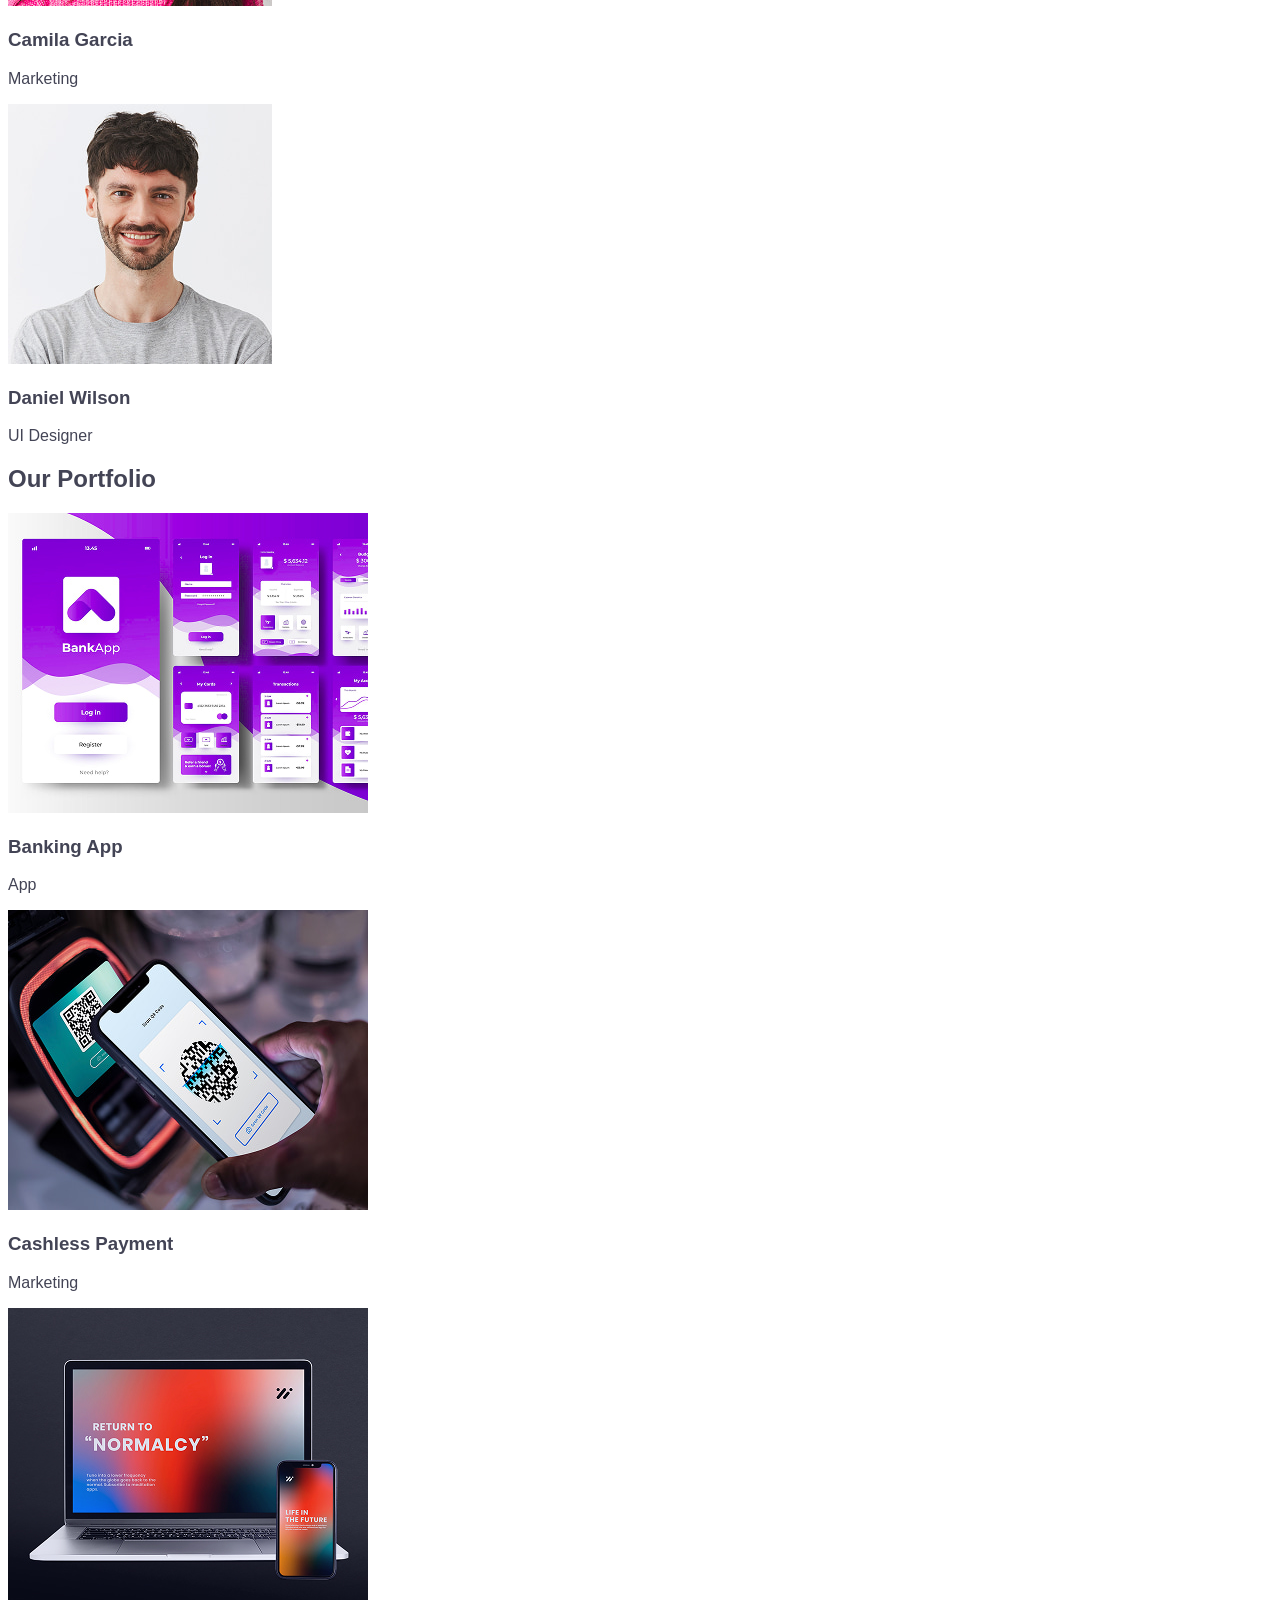
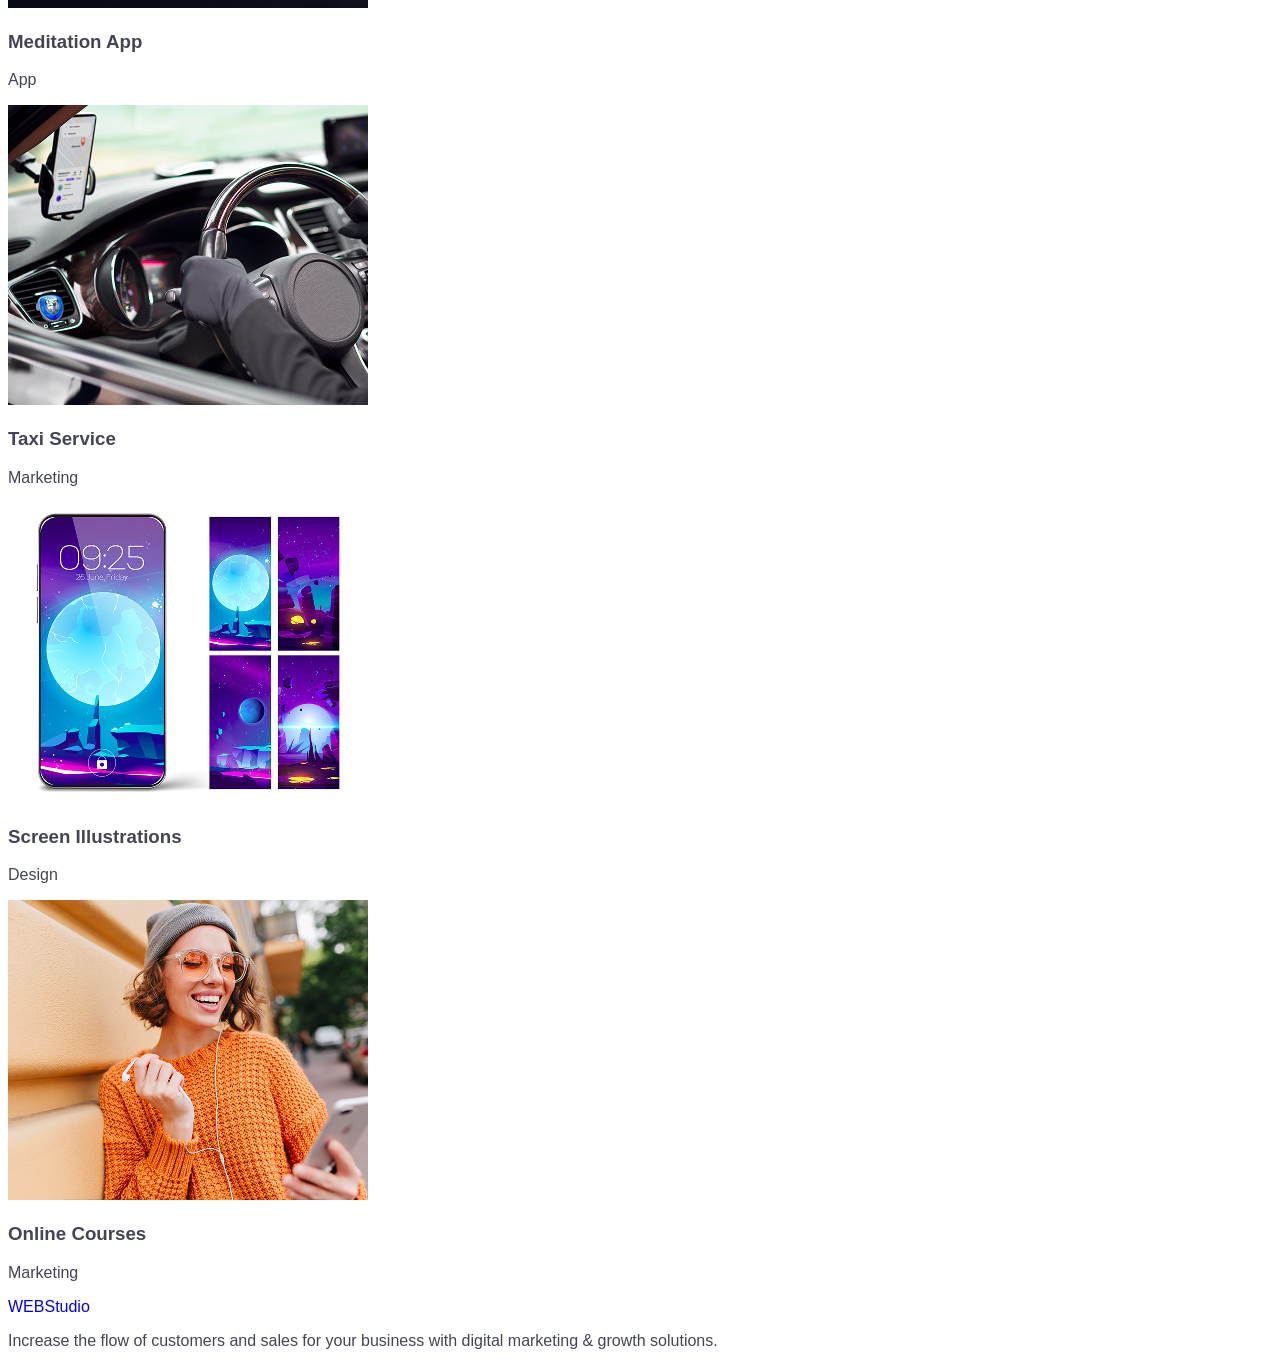
<file: html/module-02/homework1-2/index.html>
<!doctype html>
<html lang="en">
  <head>
    <meta charset="UTF-8" />
    <meta name="viewport" content="width=device-width, initial-scale=1.0" />
    <title>WebStudio</title>
    <link rel="stylesheet" href="./css/styles.css" />
  </head>
  <body>
    <!-- Header section -->
    <header class="page-header">
      <nav class="header-nav">
        <a class="logo header-logo" href="./index.html"
          >WEB<span class="logo-part">Studio</span></a
        >
        <ul class="nav-list">
          <li class="nav-item">
            <a class="nav-link" href="./index.html">Studio</a>
          </li>
          <li class="nav-item">
            <a class="nav-link" href="#Portfolio">Portfolio</a>
          </li>
          <li class="nav-item">
            <a class="nav-link" href="#Contacts">Contacts</a>
          </li>
        </ul>
      </nav>
      <address class="contacts">
        <ul class="contacts-list">
          <li class="contacts-item">
            <a class="contacts-link" href="mailto:info@devstudio.com"
              >info@devstudio.com</a
            >
          </li>
          <li class="contacts-item">
            <a class="contacts-link" href="tel:+110001111111"
              >+11 (000) 111-11-11</a
            >
          </li>
        </ul>
      </address>
    </header>

    <!-- Main section -->
    <main>
      <!-- Hero section -->
      <section class="hero" id="Studio">
        <h1 class="hero-title">Effective Solutions for Your Business</h1>
        <button class="btn" type="button">Order Service</button>
      </section>

      <!-- Features section -->
      <section class="features">
        <h2 class="features-title">Our Features</h2>
        <ul class="features-list">
          <!-- Виправлено помилку в назві класу -->
          <li class="features-item">
            <h3 class="features-subtitle">Strategy</h3>
            <p class="features-desc">
              Our goal is to identify the business problem to walk away with the
              perfect and creative solution.
            </p>
          </li>
          <li class="features-item">
            <!-- Додано пропущений клас -->
            <h3 class="features-subtitle">Punctuality</h3>
            <p class="features-desc">
              Bring the key message to the brand's audience for the best price
              within the shortest possible time.
            </p>
          </li>
          <li class="features-item">
            <!-- Додано пропущений клас -->
            <h3 class="features-subtitle">Diligence</h3>
            <p class="features-desc">
              Research and confirm brands with the strongest digital growth
              opportunities and minimize risk.
            </p>
          </li>
          <li class="features-item">
            <!-- Додано пропущений клас -->
            <h3 class="features-subtitle">Technologies</h3>
            <p class="features-desc">
              Design practice focused on digital experiences. We bring forth a
              deep passion for problem-solving.
            </p>
          </li>
        </ul>
      </section>

      <!-- Our team section -->
      <section class="team-section">
        <h2 class="team-title">Our Team</h2>
        <ul class="team-list">
          <li class="team-item">
            <img
              class="team-ill"
              src="./images/team/team-card-1.jpg"
              alt="Mark Guerrero"
              width="264"
              height="260"
            />
            <h3 class="team-member">Mark Guerrero</h3>
            <p class="team-pos">Product Designer</p>
          </li>
          <li class="team-item">
            <img
              class="team-ill"
              src="./images/team/team-card-2.jpg"
              alt="Tom Ford"
              width="264"
              height="260"
            />
            <h3 class="team-member">Tom Ford</h3>
            <p class="team-pos">Frontend Developer</p>
          </li>
          <li class="team-item">
            <img
              class="team-ill"
              src="./images/team/team-card-3.jpg"
              alt="Camila Garcia"
              width="264"
              height="260"
            />
            <h3 class="team-member">Camila Garcia</h3>
            <p class="team-pos">Marketing</p>
          </li>
          <li class="team-item">
            <img
              class="team-ill"
              src="./images/team/team-card-4.jpg"
              alt="Daniel Wilson"
              width="264"
              height="260"
            />
            <h3 class="team-member">Daniel Wilson</h3>
            <p class="team-pos">UI Designer</p>
          </li>
        </ul>
      </section>

      <!-- Portfolio section -->
      <section class="portfolio-section" id="Portfolio">
        <h2 class="portfolio-title">Our Portfolio</h2>
        <!-- Прибрано зайвий атрибут portfolio -->
        <ul class="portfolio-list">
          <li class="portfolio-item">
            <img
              class="portfolio-ill"
              src="./images/portfolio/portfolio-1.jpg"
              alt="Banking App"
              width="360"
              height="300"
            />
            <h3 class="portfolio-subtitle">Banking App</h3>
            <p class="portfolio-desc">App</p>
          </li>
          <li class="portfolio-item">
            <img
              class="portfolio-ill"
              src="./images/portfolio/portfolio-2.jpg"
              alt="Cashless Payment"
              width="360"
              height="300"
            />
            <h3 class="portfolio-subtitle">Cashless Payment</h3>
            <p class="portfolio-desc">Marketing</p>
          </li>
          <li class="portfolio-item">
            <img
              class="portfolio-ill"
              src="./images/portfolio/portfolio-3.jpg"
              alt="Meditation App"
              width="360"
              height="300"
            />
            <h3 class="portfolio-subtitle">Meditation App</h3>
            <p class="portfolio-desc">App</p>
          </li>
          <li class="portfolio-item">
            <img
              class="portfolio-ill"
              src="./images/portfolio/portfolio-4.jpg"
              alt="Taxi Service"
              width="360"
              height="300"
            />
            <h3 class="portfolio-subtitle">Taxi Service</h3>
            <p class="portfolio-desc">Marketing</p>
          </li>
          <li class="portfolio-item">
            <img
              class="portfolio-ill"
              src="./images/portfolio/portfolio-5.jpg"
              alt="Screen Illustrations"
              width="360"
              height="300"
            />
            <h3 class="portfolio-subtitle">Screen Illustrations</h3>
            <p class="portfolio-desc">Design</p>
          </li>
          <li class="portfolio-item">
            <img
              class="portfolio-ill"
              src="./images/portfolio/portfolio-6.jpg"
              alt="Online Courses"
              width="360"
              height="300"
            />
            <h3 class="portfolio-subtitle">Online Courses</h3>
            <p class="portfolio-desc">Marketing</p>
          </li>
        </ul>
      </section>
    </main>

    <!-- Footer section -->
    <footer class="page-footer">
      <a class="logo footer-logo" href="./index.html"
        >WEB<span class="logo-part">Studio</span></a
      >
      <p class="footer-slog">
        Increase the flow of customers and sales for your business with digital
        marketing & growth solutions.
      </p>
    </footer>
  </body>
</html>
</file>
<file: html/module-02/homework1-2/css/styles.css>
/* #region common styles */
body {
  font-family: "Roboto", sans-serif;
  color: #434455;
  background-color: #ffffff;
}

/* #endregion */

/* #region resets */

ul,
ol {
  list-style-type: none;
  margin: 0;
  padding: 0;
}

a {
  text-decoration: none;
}

button {
  cursor: pointer;
}

/* #endregion */

/* #region header */

.page-header {
}

.header-nav {
}

.logo {
}

.header-logo {
}

.logo-part {
}

.nav-list {
}

.nav-item {
}

.nav-link {
}

.contacts {
}

.contacts-list {
}

.contacts-item {
}

.contacts-link {
}

/* #endregion */

/* #region Hero */

.hero {
}

.hero-title {
}

.btn {
}

/* #endregion */

/* #region Feauters */

.features {
}

.features-title {
}

.features-list {
}

.features-item {
}

.features-subtitle {
}

.features-desc {
}

/* #endregion */

/* #region Team */

.team-section {
}

.team-title {
}

.team-list {
}

.team-item {
}

.team-ill {
}

.team-member {
}

.team-pos {
}

/* #endregion */

/* #region portfolio */

.portfolio-section {
}

.portfolio-title {
}

.portfolio-list {
}

.portfolio-item {
}

.portfolio-ill {
}

.portfolio-subtitle {
}

.portfolio-desc {
}

/* #endregion */

/* #region footer */

.page-footer {
}

.footer-logo {
}

.footer-slog {
}

/* #endregion */
</file>
